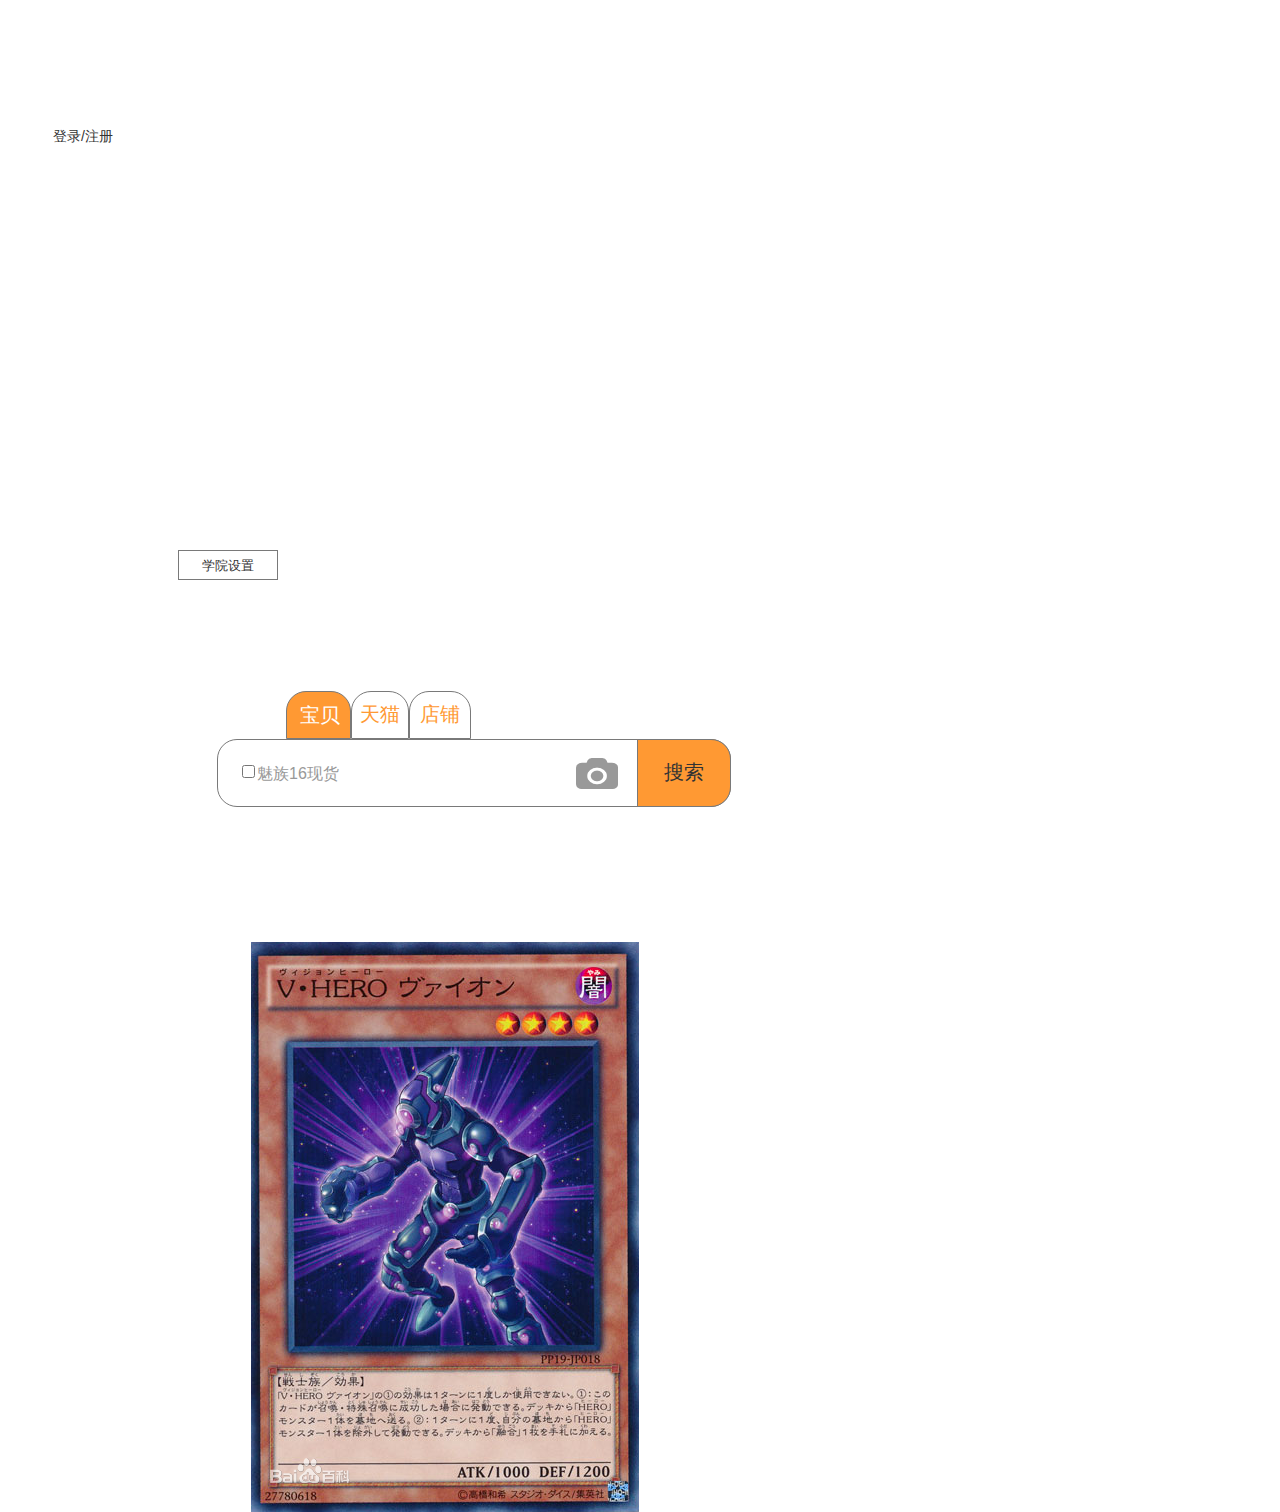
<file: index.html>
﻿<!DOCTYPE html>
<html>
  <head>
    <title>index</title>
    <meta http-equiv="X-UA-Compatible" content="IE=edge"/>
    <meta http-equiv="content-type" content="text/html; charset=utf-8"/>
    <meta name="apple-mobile-web-app-capable" content="yes"/>
    <link href="resources/css/jquery-ui-themes.css" type="text/css" rel="stylesheet"/>
    <link href="resources/css/axure_rp_page.css" type="text/css" rel="stylesheet"/>
    <link href="data/styles.css" type="text/css" rel="stylesheet"/>
    <link href="files/index/styles.css" type="text/css" rel="stylesheet"/>
    <script src="resources/scripts/jquery-1.7.1.min.js"></script>
    <script src="resources/scripts/jquery-ui-1.8.10.custom.min.js"></script>
    <script src="resources/scripts/prototypePre.js"></script>
    <script src="data/document.js"></script>
    <script src="resources/scripts/prototypePost.js"></script>
    <script src="files/index/data.js"></script>
    <script type="text/javascript">
      $axure.utils.getTransparentGifPath = function() { return 'resources/images/transparent.gif'; };
      $axure.utils.getOtherPath = function() { return 'resources/Other.html'; };
      $axure.utils.getReloadPath = function() { return 'resources/reload.html'; };
    </script>
  </head>
  <body>
    <div id="base" class="">

      <!-- Unnamed (动态面板) -->
      <div id="u0" class="ax_default">
        <div id="u0_state0" class="panel_state" data-label="State1" style="">
          <div id="u0_state0_content" class="panel_state_content">

            <!-- Unnamed (组合) -->
            <div id="u1" class="ax_default" data-left="0" data-top="0" data-width="265" data-height="283">

              <!-- Unnamed (矩形) -->
              <div id="u2" class="ax_default box_1">
                <div id="u2_div" class=""></div>
                <!-- Unnamed () -->
                <div id="u3" class="text" style="display:none; visibility: hidden">
                  <p><span></span></p>
                </div>
              </div>

              <!-- Unnamed (矩形) -->
              <div id="u4" class="ax_default label">
                <div id="u4_div" class=""></div>
                <!-- Unnamed () -->
                <div id="u5" class="text">
                  <p><span>手机号登录</span></p>
                </div>
              </div>

              <!-- Unnamed (矩形) -->
              <div id="u6" class="ax_default label">
                <div id="u6_div" class=""></div>
                <!-- Unnamed () -->
                <div id="u7" class="text">
                  <p><span>邮箱登录</span></p>
                </div>
              </div>

              <!-- Unnamed (水平线) -->
              <div id="u8" class="ax_default line">
                <img id="u8_img" class="img " src="images/index/u8.png"/>
                <!-- Unnamed () -->
                <div id="u9" class="text" style="display:none; visibility: hidden">
                  <p><span></span></p>
                </div>
              </div>

              <!-- Unnamed (水平线) -->
              <div id="u10" class="ax_default line">
                <img id="u10_img" class="img " src="images/index/u10.png"/>
                <!-- Unnamed () -->
                <div id="u11" class="text" style="display:none; visibility: hidden">
                  <p><span></span></p>
                </div>
              </div>

              <!-- Unnamed (文本框) -->
              <div id="u12" class="ax_default text_field">
                <input id="u12_input" type="text" value=""/>
              </div>

              <!-- Unnamed (文本框) -->
              <div id="u13" class="ax_default text_field">
                <input id="u13_input" type="text" value=""/>
              </div>

              <!-- Unnamed (矩形) -->
              <div id="u14" class="ax_default button">
                <div id="u14_div" class=""></div>
                <!-- Unnamed () -->
                <div id="u15" class="text">
                  <p><span>登录</span></p>
                </div>
              </div>

              <!-- Unnamed (复选框) -->
              <div id="u16" class="ax_default checkbox">
                <label for="u16_input">
                  <!-- Unnamed () -->
                  <div id="u17" class="text">
                    <p><span>十天内免登录&nbsp; 忘记密码？</span></p>
                  </div>
                </label>
                <input id="u16_input" type="checkbox" value="checkbox"/>
              </div>

              <!-- Unnamed (矩形) -->
              <div id="u18" class="ax_default label">
                <div id="u18_div" class=""></div>
                <!-- Unnamed () -->
                <div id="u19" class="text">
                  <p><span>其他方式登录</span></p>
                </div>
              </div>
            </div>
          </div>
        </div>
      </div>

      <!-- Unnamed (矩形) -->
      <div id="u20" class="ax_default label">
        <div id="u20_div" class=""></div>
        <!-- Unnamed () -->
        <div id="u21" class="text">
          <p><span>登录/注册</span></p>
        </div>
      </div>

      <!-- Unnamed (菜单) -->
      <div id="u22" class="ax_default">
        <img id="u22_menu" class="img " src="images/index/u22_menu.png" alt="u22_menu"/>

        <!-- Unnamed (表格) -->
        <div id="u23" class="ax_default">

          <!-- Unnamed (Menu Item) -->
          <div id="u24" class="ax_default menu_item">
            <img id="u24_img" class="img " src="images/index/u24.png"/>
            <!-- Unnamed () -->
            <div id="u25" class="text">
              <p><span>学院设置</span></p>
            </div>
          </div>
        </div>

        <!-- Unnamed (菜单) -->
        <div id="u26" class="ax_default sub_menu">
          <img id="u26_menu" class="img " src="images/index/u26_menu.png" alt="u26_menu"/>

          <!-- Unnamed (表格) -->
          <div id="u27" class="ax_default">

            <!-- Unnamed (Menu Item) -->
            <div id="u28" class="ax_default menu_item">
              <img id="u28_img" class="img " src="images/index/u28.png"/>
              <!-- Unnamed () -->
              <div id="u29" class="text">
                <p><span>外国语学院 </span></p>
              </div>
            </div>

            <!-- Unnamed (Menu Item) -->
            <div id="u30" class="ax_default menu_item">
              <img id="u30_img" class="img " src="images/index/u28.png"/>
              <!-- Unnamed () -->
              <div id="u31" class="text">
                <p><span>文学与传媒学院</span></p>
              </div>
            </div>

            <!-- Unnamed (Menu Item) -->
            <div id="u32" class="ax_default menu_item">
              <img id="u32_img" class="img " src="images/index/u28.png"/>
              <!-- Unnamed () -->
              <div id="u33" class="text">
                <p><span>商学院</span></p>
              </div>
            </div>
          </div>
        </div>
      </div>

      <!-- Unnamed (矩形) -->
      <div id="u34" class="ax_default box_1 selected">
        <div id="u34_div" class="selected"></div>
        <!-- Unnamed () -->
        <div id="u35" class="text" style="display:none; visibility: hidden">
          <p><span></span></p>
        </div>
      </div>

      <!-- Unnamed (矩形) -->
      <div id="u36" class="ax_default box_1">
        <div id="u36_div" class=""></div>
        <!-- Unnamed () -->
        <div id="u37" class="text">
          <p><span>天猫</span></p>
        </div>
      </div>

      <!-- Unnamed (矩形) -->
      <div id="u38" class="ax_default box_1">
        <div id="u38_div" class=""></div>
        <!-- Unnamed () -->
        <div id="u39" class="text">
          <p><span>店铺</span></p>
        </div>
      </div>

      <!-- Unnamed (动态面板) -->
      <div id="u40" class="ax_default">
        <div id="u40_state0" class="panel_state" data-label="宝贝" style="">
          <div id="u40_state0_content" class="panel_state_content">

            <!-- Unnamed (组合) -->
            <div id="u41" class="ax_default" data-left="0" data-top="0" data-width="514" data-height="68">

              <!-- Unnamed (矩形) -->
              <div id="u42" class="ax_default box_1" title="kjh">
                <div id="u42_div" class=""></div>
                <!-- Unnamed () -->
                <div id="u43" class="text" style="display:none; visibility: hidden">
                  <p><span></span></p>
                </div>
              </div>

              <!-- Unnamed (矩形) -->
              <div id="u44" class="ax_default box_1">
                <div id="u44_div" class=""></div>
                <!-- Unnamed () -->
                <div id="u45" class="text">
                  <p><span>搜索</span></p>
                </div>
              </div>

              <!-- Unnamed (复选框) -->
              <div id="u46" class="ax_default checkbox">
                <label for="u46_input">
                  <!-- Unnamed () -->
                  <div id="u47" class="text">
                    <p><span>魅族16现货</span></p>
                  </div>
                </label>
                <input id="u46_input" type="checkbox" value="checkbox"/>
              </div>
            </div>

            <!-- Unnamed (形状) -->
            <div id="u48" class="ax_default icon">
              <img id="u48_img" class="img " src="images/index/u48.png"/>
              <!-- Unnamed () -->
              <div id="u49" class="text" style="display:none; visibility: hidden">
                <p><span></span></p>
              </div>
            </div>
          </div>
        </div>
        <div id="u40_state1" class="panel_state" data-label="天猫" style="visibility: hidden;">
          <div id="u40_state1_content" class="panel_state_content">

            <!-- Unnamed (组合) -->
            <div id="u50" class="ax_default" data-left="0" data-top="0" data-width="514" data-height="68">

              <!-- Unnamed (矩形) -->
              <div id="u51" class="ax_default box_1" title="kjh">
                <div id="u51_div" class=""></div>
                <!-- Unnamed () -->
                <div id="u52" class="text" style="display:none; visibility: hidden">
                  <p><span></span></p>
                </div>
              </div>

              <!-- Unnamed (矩形) -->
              <div id="u53" class="ax_default box_1">
                <div id="u53_div" class=""></div>
                <!-- Unnamed () -->
                <div id="u54" class="text">
                  <p><span>搜索</span></p>
                </div>
              </div>

              <!-- Unnamed (复选框) -->
              <div id="u55" class="ax_default checkbox">
                <label for="u55_input">
                  <!-- Unnamed () -->
                  <div id="u56" class="text" style="display:none; visibility: hidden">
                    <p><span></span></p>
                  </div>
                </label>
                <input id="u55_input" type="checkbox" value="checkbox"/>
              </div>
            </div>
          </div>
        </div>
        <div id="u40_state2" class="panel_state" data-label="店铺" style="visibility: hidden;">
          <div id="u40_state2_content" class="panel_state_content">

            <!-- Unnamed (组合) -->
            <div id="u57" class="ax_default" data-left="0" data-top="0" data-width="514" data-height="68">

              <!-- Unnamed (矩形) -->
              <div id="u58" class="ax_default box_1" title="kjh">
                <div id="u58_div" class=""></div>
                <!-- Unnamed () -->
                <div id="u59" class="text" style="display:none; visibility: hidden">
                  <p><span></span></p>
                </div>
              </div>

              <!-- Unnamed (矩形) -->
              <div id="u60" class="ax_default box_1">
                <div id="u60_div" class=""></div>
                <!-- Unnamed () -->
                <div id="u61" class="text">
                  <p><span>搜索</span></p>
                </div>
              </div>

              <!-- Unnamed (复选框) -->
              <div id="u62" class="ax_default checkbox">
                <label for="u62_input">
                  <!-- Unnamed () -->
                  <div id="u63" class="text" style="display:none; visibility: hidden">
                    <p><span></span></p>
                  </div>
                </label>
                <input id="u62_input" type="checkbox" value="checkbox"/>
              </div>
            </div>
          </div>
        </div>
      </div>

      <!-- Unnamed (矩形) -->
      <div id="u64" class="ax_default label">
        <div id="u64_div" class=""></div>
        <!-- Unnamed () -->
        <div id="u65" class="text">
          <p><span>宝贝</span></p>
        </div>
      </div>

      <!-- Unnamed (动态面板) -->
      <div id="u66" class="ax_default">
        <div id="u66_state0" class="panel_state" data-label="State1" style="">
          <div id="u66_state0_content" class="panel_state_content">

            <!-- 1 (图片) -->
            <div id="u67" class="ax_default _图片" data-label="1">
              <img id="u67_img" class="img " src="images/index/1_u67.jpg"/>
              <!-- Unnamed () -->
              <div id="u68" class="text" style="display:none; visibility: hidden">
                <p><span></span></p>
              </div>
            </div>
          </div>
        </div>
        <div id="u66_state1" class="panel_state" data-label="State2" style="visibility: hidden;">
          <div id="u66_state1_content" class="panel_state_content">

            <!-- 2 (图片) -->
            <div id="u69" class="ax_default _图片" data-label="2">
              <img id="u69_img" class="img " src="images/index/2_u69.png"/>
              <!-- Unnamed () -->
              <div id="u70" class="text" style="display:none; visibility: hidden">
                <p><span></span></p>
              </div>
            </div>
          </div>
        </div>
        <div id="u66_state2" class="panel_state" data-label="State3" style="visibility: hidden;">
          <div id="u66_state2_content" class="panel_state_content">

            <!-- 3 (图片) -->
            <div id="u71" class="ax_default _图片" data-label="3">
              <img id="u71_img" class="img " src="images/index/3_u71.jpg"/>
              <!-- Unnamed () -->
              <div id="u72" class="text" style="display:none; visibility: hidden">
                <p><span></span></p>
              </div>
            </div>
          </div>
        </div>
        <div id="u66_state3" class="panel_state" data-label="State4" style="visibility: hidden;">
          <div id="u66_state3_content" class="panel_state_content">

            <!-- 4 (图片) -->
            <div id="u73" class="ax_default _图片" data-label="4">
              <img id="u73_img" class="img " src="images/index/4_u73.jpg"/>
              <!-- Unnamed () -->
              <div id="u74" class="text" style="display:none; visibility: hidden">
                <p><span></span></p>
              </div>
            </div>
          </div>
        </div>
        <div id="u66_state4" class="panel_state" data-label="State5" style="visibility: hidden;">
          <div id="u66_state4_content" class="panel_state_content">

            <!-- 5 (图片) -->
            <div id="u75" class="ax_default _图片" data-label="5">
              <img id="u75_img" class="img " src="images/index/5_u75.jpg"/>
              <!-- Unnamed () -->
              <div id="u76" class="text" style="display:none; visibility: hidden">
                <p><span></span></p>
              </div>
            </div>
          </div>
        </div>
      </div>
    </div>
  </body>
</html>
</file>
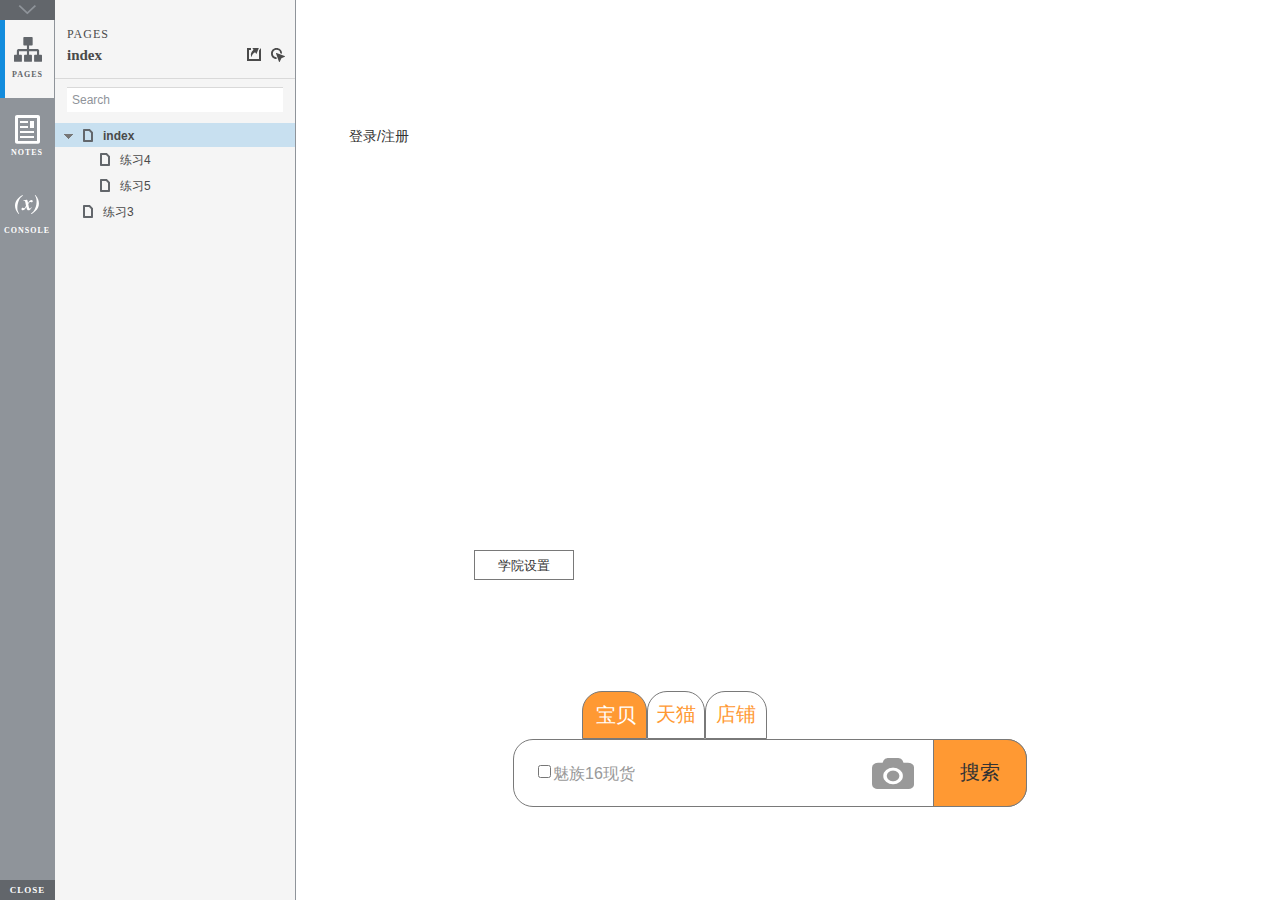
<file: start.html>
<!DOCTYPE html>
<html xmlns="http://www.w3.org/1999/xhtml" xml:lang="en" lang="en">
<head>
    <title>Untitled Document</title>
    <meta http-equiv="X-UA-Compatible" content="IE=edge"/>
    <meta http-equiv="content-type" content="text/html; charset=utf-8" />
    <meta name="viewport" content="width=device-width, initial-scale=1.0" />
    <meta name="apple-mobile-web-app-capable" content="yes" />
    <link type="text/css" href="resources/css/reset.css" rel="Stylesheet" />
    <link type="text/css" href="resources/css/default.css" rel="Stylesheet" />
    <!--<link href='https://fonts.googleapis.com/css?family=Nunito:300' rel='stylesheet' type='text/css'>-->

    <script type="text/javascript">
        if (location.href.toString().indexOf('file://localhost/') == 0) {
            location.href = location.href.toString().replace('file://localhost/', 'file:///');
        }
    </script>

    <!-- 8.0.0.3333 -->
<script src="resources/scripts/jquery-1.7.1.min.js"></script>
<script src="resources/scripts/startPre.js"></script>
<script src="data/document.js"></script>

    <style type="text/css">

#outerContainer {
	width:1000px;
	height:1500px;
}

.vsplitbar {
    width: 3px;
    /*background: #B9B9B9;*/
    border-right: 1px solid #8f949a;
}

.vsplitbar:hover, .vsplitbar.active {
    background: #8f949a;
}

#rightPanel {
    background-color: White;
}

/*#leftPanel {
    min-width: 120px;
}*/

.splitterMask {
   position:absolute;
   top: 0;
   left: 0;
   width: 100%;
   height: 100%;
   overflow: hidden;
   background-image: url(resources/images/transparent.gif);
   z-index: 20000;
}

    </style>
    <script type="text/javascript" language="JavaScript"><!--
        var SITEMAP_COLLAPSE_VAR_NAME = 'c';
        var PLUGIN_VAR_NAME = 'g';
        var FOOTNOTES_VAR_NAME = 'fn';
        var ADAPTIVE_VIEW_VAR_NAME = 'view';
        var lastLeftPanelWidth = 295;
        var toolBarOnly = true;

        // isolate scope
        (function() {
            setUpController();
            
            var configuration = $axure.document.configuration;
            var _settings = {};
            _settings.projectId = configuration.prototypeId;
            _settings.isAxshare = configuration.isAxshare;
            _settings.loadFeedbackPlugin = configuration.loadFeedbackPlugin;
            var cHash = getHashStringVar(SITEMAP_COLLAPSE_VAR_NAME);
            _settings.startCollapsed = cHash == "1";
            if(cHash == "2") closePlayer();
            var gHash = getHashStringVar(PLUGIN_VAR_NAME);
            if(gHash == "") gHash = 1;
            _settings.startPluginGid = gHash;

            $axure.player.settings = _settings;

            $(window).bind('load', function() {
                if(CHROME_5_LOCAL && !$('body').attr('pluginDetected')) {
                    window.location = 'resources/chrome/chrome.html';
                }
            });

            $(document).ready(function() {
                $axure.page.bind('load.start', mainFrame_onload);
                $axure.messageCenter.addMessageListener(messageCenter_message);

                $(document).on('pluginShown', function (event, data) {
                    setVarInCurrentUrlHash('g', data ? data : '');
                });

                $(document).on('pluginCreated', function(event, data) {
                    if($axure.player.settings.startPluginGid == data) {
                        $axure.player.showPlugin(data);
                    }
                });

                if($axure.player.settings.loadFeedbackPlugin) {
                    if($axure.player.settings.isAxshare) {
                        $axure.utils.loadJS('/Scripts/plugins/feedback/feedback8.js');
                    } else {
                        $axure.utils.loadJS('http://share.axure.com/Scripts/plugins/feedback/feedback8.js');
                    }
                }

                if(navigator.userAgent.indexOf("MSIE") >= 0) $('#outerContainer').width('100%');
                initialize();
                if($axure.player.settings.startCollapsed) $('#outerContainer').splitter({ sizeLeft: 0 });
                else $('#outerContainer').splitter({ sizeLeft: lastLeftPanelWidth });
                $('#leftPanel').width(lastLeftPanelWidth);
                
                $(window).resize(function() { resizeContent(); });

                $('#maximizePanelContainer').hide();

                initializeLogo();

                $(window).resize();
                resizeContent();
                
                $axure.player.collapseToBar();

                if($axure.player.settings.startCollapsed) {
                    collapse();
                    $('#leftPanel').width(0);
                }

                if(MOBILE_DEVICE) {
                    $('#interfaceControlFrameMinimizeContainer').height('45px');
                    $('#interfaceControlFrameMinimizeContainer a').height('45px');
                    $('#interfaceControlFrameHeaderContainer').css('margin-top','45px');
                    $('#interfaceControlFrameCloseContainer a').css('padding','10px 0px');
                    $('#maximizePanelContainer').height('45px');//.css('top','inherit').css('bottom','0px');

                    $('body').removeClass('hashover');

                    if(IOS) {
                        $('#rightPanel').css('overflow', 'auto').css('-webkit-overflow-scrolling', 'touch').css('-ms-overflow-x', 'hidden');

                        window.addEventListener("orientationchange", function() {
                            var viewport = document.querySelector("meta[name=viewport]");
                            //so iOS doesn't zoom when switching back to portrait
                            viewport.setAttribute('content', 'width=device-width, initial-scale=1.0, maximum-scale=1.0');
                            viewport.setAttribute('content', 'width=device-width, initial-scale=1.0');
                            resizeContent();
                        }, false);

                        $axure.page.bind('load.start', function() {
                            resizeContent();
                        });
                    }
                }

            });

            function initialize() {
                var legacyQString = getQueryString("Page");
                if (legacyQString.length > 0) {
                    location.href = location.href.substring(0, location.href.indexOf("?")) + "#p=" + legacyQString;
                    return;
                }

                var mainFrame = document.getElementById("mainFrame");
                mainFrame.contentWindow.location.href = getInitialUrl();
            }

            function initializeLogo() {
                if($axure.document.configuration.logoImagePath) {
                    var image = new Image();
                    image.onload = function() {
                        $('#logoImage').css('max-width', this.width + 'px');
                        $axure.player.resizeContent();
                    };
                    image.src = $axure.document.configuration.logoImagePath;
                
                    $('#interfaceControlFrameLogoImageContainer').html('<img id="logoImage" src="" />');
                    $('#logoImage').attr('src', $axure.document.configuration.logoImagePath).load(function() { resizeContent(); });
                } else $('#interfaceControlFrameLogoImageContainer').hide();

                if ($axure.document.configuration.logoImageCaption) {
                    $('#interfaceControlFrameLogoCaptionContainer').html($axure.document.configuration.logoImageCaption);
                } else $('#interfaceControlFrameLogoCaptionContainer').hide();

                if(!$('#interfaceControlFrameLogoImageContainer').is(':visible') && !$('#interfaceControlFrameLogoCaptionContainer').is(':visible')) {
                    $('#interfaceControlFrameLogoContainer').hide();
                }
            }

            var resizeContent = $axure.player.resizeContent = function() {
                var newHeight = $(window).height();
                var newWidth = $(window).width();

                var controlContainerHeight = newHeight;// - 30;
                if($('#interfaceControlFrameLogoContainer').is(':visible')) controlContainerHeight -= $('#interfaceControlFrameLogoContainer').outerHeight();// + 16;

                $('#outerContainer').height(newHeight).width(newWidth);
                $('.vsplitbar').height(newHeight);
                $('#leftPanel').height(newHeight);
                $('#interfaceControlFrame').height(newHeight);
                $('#interfaceControlFrameContainer').height(newHeight);
                $('#interfaceControlFrameHostContainer').height(controlContainerHeight);

                $('#rightPanel').height(newHeight);
                $('#mainFrame').height(newHeight);

                if($('#leftPanel').is(':visible')) $('#rightPanel').width($(window).width() - $('#leftPanel').width() - 1);// $('.vsplitbar').width());
                else $('#rightPanel').width($(window).width());

                $(document).trigger('ContainerHeightChange',[controlContainerHeight]);

                if(MOBILE_DEVICE) {
                    if(!(getHashStringVar(ADAPTIVE_VIEW_VAR_NAME).length > 0)) $axure.messageCenter.postMessage('setAdaptiveViewForSize', {'width':newWidth, 'height':$('#rightPanel').height()});
                }
            }

            var collapseToBar = $axure.player.collapseToBar = function() {
                lastLeftPanelWidth = $('#leftPanel').width();
                $('#leftPanel').width('55px');
                $('.vsplitbar').hide();
                $('#rightPanel').width($(window).width() - $('#leftPanel').width());
                $(window).resize();
                $('#outerContainer').trigger('resize');
                toolBarOnly = true;
            }

            var expandFromBar = $axure.player.expandFromBar = function() {
                if($('.vsplitbar').is(':visible')) return;

                $('#leftPanel').width(lastLeftPanelWidth);
                $('.vsplitbar').show();
                $('#rightPanel').width($(window).width() - $('#leftPanel').width() - 1);// $('.vsplitbar').width());
                $(window).resize();
                $('#outerContainer').trigger('resize');
                toolBarOnly = false;
            }

        })();

        function messageCenter_message(message, data) {
            if(message == 'expandFrame') expand();
            else if(message == 'getCollapseFrameOnLoad' && $axure.player.settings.startCollapsed && !MOBILE_DEVICE) $axure.messageCenter.postMessage('collapseFrameOnLoad');
        }

        
        function getInitialUrl() {
            var pageName = getHashStringVar("p");
            if(pageName.length > 0) return pageName + ".html";
            else {
                var url = getFirstPageUrl($axure.document.sitemap.rootNodes);
                return (url ? url : "about:blank");
            }
        }

        function getFirstPageUrl(nodes) {
            for (var i = 0; i < nodes.length; i++) {
                var node = nodes[i];
                if (node.url) return node.url;
                else {
                    var hasChildren = (node.children && node.children.length > 0);
                    if (hasChildren) {
                        var url = getFirstPageUrl(node.children);
                        if (url) return url;
                    }
                }
            }
            return null;
        }

        function closePlayer() {
            if($axure.page.location) window.location.href = $axure.page.location;
            else {
                var pageFile = getInitialUrl();
                var currentLocation = window.location.toString();
                window.location.href = currentLocation.substr(0, currentLocation.lastIndexOf("/") + 1) + pageFile;
            }
        }

        function replaceHash(newHash) {
            var currentLocWithoutHash = window.location.toString().split('#')[0];

            //We use replace so that every hash change doesn't get appended to the history stack.
            //We use replaceState in browsers that support it, else replace the location
            if(typeof window.history.replaceState != 'undefined') {
                try {
                    //Chrome 45 (Version 45.0.2454.85 m) started throwing an error here when generated locally (this only happens with sitemap open) which broke all interactions.
                    //try catch breaks the url adjusting nicely when the sitemap is open, but all interactions and forward and back buttons work.
                    //Uncaught SecurityError: Failed to execute 'replaceState' on 'History': A history state object with URL 'file:///C:/Users/Ian/Documents/Axure/HTML/Untitled/start.html#p=home' cannot be created in a document with origin 'null'.
                    window.history.replaceState(null, null, currentLocWithoutHash + newHash);
                } catch(ex) {}
            } else {
                window.location.replace(currentLocWithoutHash + newHash);
            }
        }

        function collapse() {
            setVarInCurrentUrlHash('c', 1);
            if(!toolBarOnly) lastLeftPanelWidth = $('#leftPanel').width();

            $('#maximizePanelContainer').show();
            $('#leftPanel').hide();
            $('.vsplitbar').hide();
            $('#rightPanel').width($(window).width());
            $(window).resize();
            $('#outerContainer').trigger('resize');

            $(document).trigger('sidebarCollapse');

            if(MOBILE_DEVICE) {
                $('#maximizePanelContainer').animate({
                    top:$('#rightPanel').height() - $('#maximizePanelContainer').height()
                }, 300, 'swing', function() {
                    $('#maximizePanelContainer').css('top', 'inherit').css('bottom', '0px');
                });
            }
        }

        function expand() {
            if(MOBILE_DEVICE) {
                $('#maximizePanelContainer').css('top', '0px').css('bottom', 'inherit');
            }

            deleteVarFromCurrentUrlHash('c');
            $('#maximizePanelContainer').hide();
            $('#leftPanel').width(lastLeftPanelWidth);
            $('#leftPanel').show();
            if(!toolBarOnly) {
                $('.vsplitbar').show();
                $('#rightPanel').width($(window).width() - $('#leftPanel').width() - 1);
            } else {
                $axure.player.collapseToBar();
            }
            $(window).resize();
            $('#outerContainer').trigger('resize');

            $(document).trigger('sidebarExpanded');
        }


        function mainFrame_onload() {
            if($axure.page.pageName) document.title = $axure.page.pageName;
        }

        function getQueryString(query) {
            var qstring = self.location.href.split("?");
            if(qstring.length < 2) return "";
            return GetParameter(qstring, query);
        }
        
        function GetParameter(qstring, query) {
            var prms = qstring[1].split("&");
            var frmelements = new Array();
            var currprmeter, querystr = "";

            for(var i = 0; i < prms.length; i++) {
                currprmeter = prms[i].split("=");
                frmelements[i] = new Array();
                frmelements[i][0] = currprmeter[0];
                frmelements[i][1] = currprmeter[1];
            }

            for(j = 0; j < frmelements.length; j++) {
                if(frmelements[j][0].toLowerCase() == query.toLowerCase()) {
                    querystr = frmelements[j][1];
                    break;
                }
            }
            return querystr;
        }
        
        function getHashStringVar(query) {
            var qstring = self.location.href.split("#");
            if(qstring.length < 2) return "";
            return GetParameter(qstring, query);
        }

        function setHashStringVar(currentHash, varName, varVal) {
            var varWithEqual = varName + '=';
            var poundVarWithEqual = varVal === '' ? '' :  '#' + varName + '=' + varVal;
            var ampVarWithEqual = varVal === '' ? '' :  '&' + varName + '=' + varVal;
            var hashToSet = '';

            var pageIndex = currentHash.indexOf('#' + varWithEqual);
            if(pageIndex == -1) pageIndex = currentHash.indexOf('&' + varWithEqual);
            if(pageIndex != -1) {
                var newHash = currentHash.substring(0, pageIndex);

                newHash = newHash == '' ? poundVarWithEqual : newHash + ampVarWithEqual;

                var ampIndex = currentHash.indexOf('&', pageIndex + 1);
                if(ampIndex != -1) {
                    newHash = newHash == '' ? '#' + currentHash.substring(ampIndex + 1) : newHash + currentHash.substring(ampIndex);
                }
                hashToSet = newHash;
            } else if(currentHash.indexOf('#') != -1) {
                hashToSet = currentHash + ampVarWithEqual;
            } else {
                hashToSet = poundVarWithEqual;
            }

            if(hashToSet != '' || varVal == '') {
                return hashToSet;
            }

            return null;
        }

        function setVarInCurrentUrlHash(varName, varVal) {
            var newHash = setHashStringVar(window.location.hash, varName, varVal);

            if(newHash != null) {
                replaceHash(newHash);
            }
        }

        function deleteHashStringVar(currentHash, varName) {
            var varWithEqual = varName + '=';

            var pageIndex = currentHash.indexOf('#' + varWithEqual);
            if(pageIndex == -1) pageIndex = currentHash.indexOf('&' + varWithEqual);
            if(pageIndex != -1) {
                var newHash = currentHash.substring(0, pageIndex);

                var ampIndex = currentHash.indexOf('&', pageIndex + 1);

                //IF begin of string....if none blank, ELSE # instead of & and rest
                //IF in string....prefix + if none blank, ELSE &-rest
                if(newHash == '') { //beginning of string
                    newHash = ampIndex != -1 ? '#' + currentHash.substring(ampIndex + 1) : '';
                } else { //somewhere in the middle
                    newHash = newHash + (ampIndex != -1 ? currentHash.substring(ampIndex) : '');
                }

                return newHash;
            }

            return null;
        }

        function deleteVarFromCurrentUrlHash(varName) {
            var newHash = deleteHashStringVar(window.location.hash, varName);

            if(newHash != null) {
                replaceHash(newHash);
            }
        }
    --></script>
    
    <link type="text/css" rel="Stylesheet" href="plugins/sitemap/styles/sitemap.css" />
    <link type="text/css" rel="Stylesheet" href="plugins/page_notes/styles/page_notes.css" />
    <link type="text/css" rel="Stylesheet" href="plugins/debug/styles/debug.css" />
    <script src="resources/scripts/startPost.js"></script>


    <!--<link type="text/css" rel="Stylesheet" href="plugins/recordplay/styles/recordplay.css" />
    <script type="text/javascript" src="plugins/recordplay/recordplay.js"></script>-->
    

</head>
<body scroll="no" class="hashover">
    <div id="outerContainer">

        <div id="leftPanel">
            <div id="interfaceControlFrame">
                <div id="interfaceControlFrameMinimizeContainer">
                    <a title="Collapse" id="interfaceControlFrameMinimizeButton" onclick="collapse();">&nbsp;</a>
                </div>
                <div id="interfaceControlFrameHeaderContainer">
                    <ul id="interfaceControlFrameHeader"></ul>
                </div>
                <div id="interfaceControlFrameContainer">
                    <div id="interfaceControlFrameLogoContainer">
                        <div id="interfaceControlFrameLogoImageContainer"></div>
                        <div id="interfaceControlFrameLogoCaptionContainer"></div>
                    </div>
                    <div id="interfaceControlFrameHostContainer">
                    </div>
                </div>
                <div id="interfaceControlFrameCloseContainer">
                    <a title="Close" id="interfaceControlFrameCloseButton" onclick="closePlayer();">CLOSE</a>
                </div>
            </div>
        </div>
        <div id="rightPanel">
            <iframe id="mainFrame" name="mainFrame" width="100%" height="100%" src="" frameborder="0" style="display: block;" webkitallowfullscreen mozallowfullscreen allowfullscreen></iframe>
        </div>

    </div>

    <div id="maximizePanelContainer">
        <iframe id="expandFrame" src="resources/expand.html" width="100%" height="100%" scrolling="no" allowtransparency="true" frameborder="0"></iframe>
    </div>

</body>
</html>
</file>
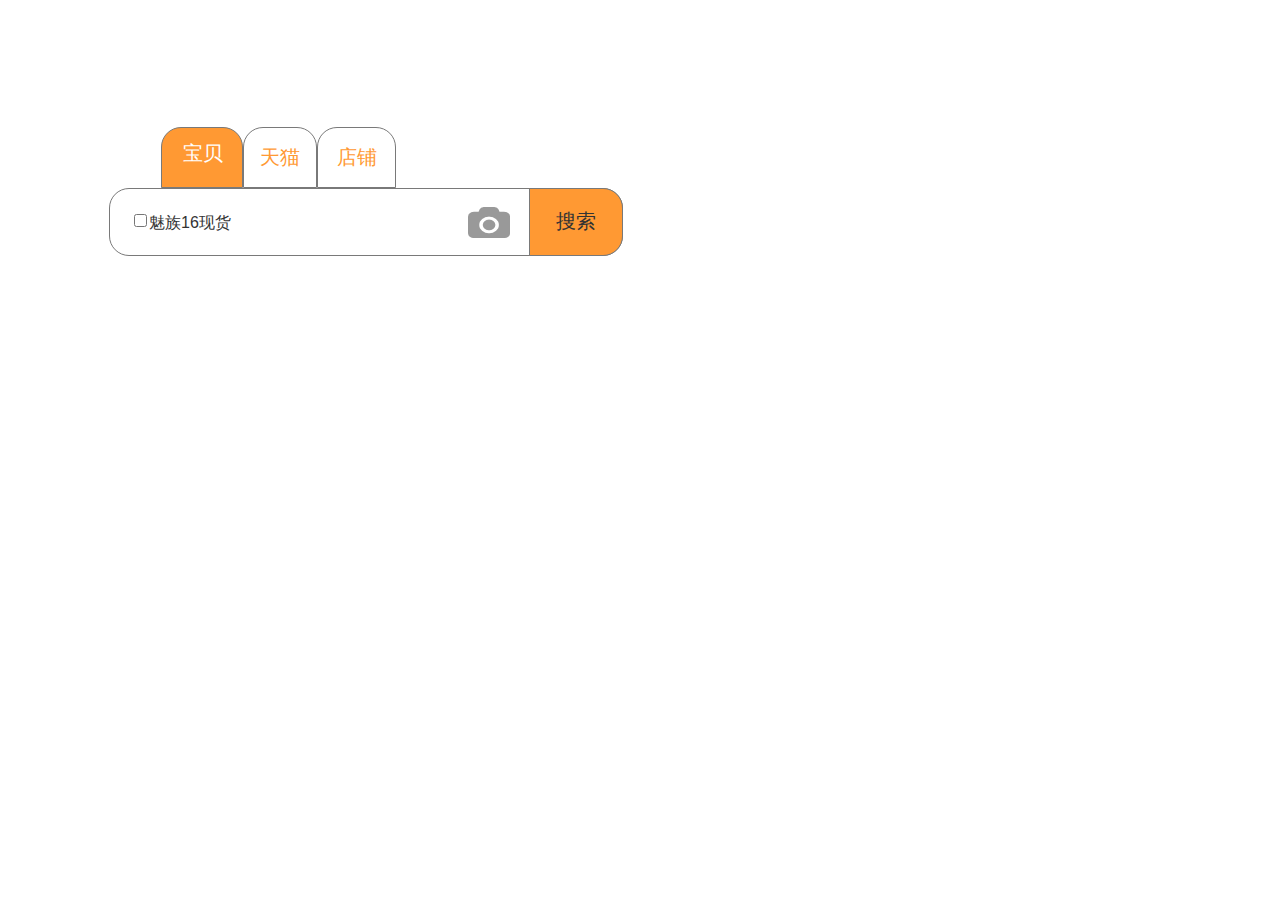
<file: 练习4.html>
﻿<!DOCTYPE html>
<html>
  <head>
    <title>练习4</title>
    <meta http-equiv="X-UA-Compatible" content="IE=edge"/>
    <meta http-equiv="content-type" content="text/html; charset=utf-8"/>
    <meta name="apple-mobile-web-app-capable" content="yes"/>
    <link href="resources/css/jquery-ui-themes.css" type="text/css" rel="stylesheet"/>
    <link href="resources/css/axure_rp_page.css" type="text/css" rel="stylesheet"/>
    <link href="data/styles.css" type="text/css" rel="stylesheet"/>
    <link href="files/练习4/styles.css" type="text/css" rel="stylesheet"/>
    <script src="resources/scripts/jquery-1.7.1.min.js"></script>
    <script src="resources/scripts/jquery-ui-1.8.10.custom.min.js"></script>
    <script src="resources/scripts/prototypePre.js"></script>
    <script src="data/document.js"></script>
    <script src="resources/scripts/prototypePost.js"></script>
    <script src="files/练习4/data.js"></script>
    <script type="text/javascript">
      $axure.utils.getTransparentGifPath = function() { return 'resources/images/transparent.gif'; };
      $axure.utils.getOtherPath = function() { return 'resources/Other.html'; };
      $axure.utils.getReloadPath = function() { return 'resources/reload.html'; };
    </script>
  </head>
  <body>
    <div id="base" class="">

      <!-- Unnamed (矩形) -->
      <div id="u77" class="ax_default box_1 selected">
        <div id="u77_div" class="selected"></div>
        <!-- Unnamed () -->
        <div id="u78" class="text" style="display:none; visibility: hidden">
          <p><span></span></p>
        </div>
      </div>

      <!-- Unnamed (矩形) -->
      <div id="u79" class="ax_default box_1">
        <div id="u79_div" class=""></div>
        <!-- Unnamed () -->
        <div id="u80" class="text">
          <p><span>天猫</span></p>
        </div>
      </div>

      <!-- Unnamed (矩形) -->
      <div id="u81" class="ax_default box_1">
        <div id="u81_div" class=""></div>
        <!-- Unnamed () -->
        <div id="u82" class="text">
          <p><span>店铺</span></p>
        </div>
      </div>

      <!-- Unnamed (动态面板) -->
      <div id="u83" class="ax_default">
        <div id="u83_state0" class="panel_state" data-label="宝贝" style="">
          <div id="u83_state0_content" class="panel_state_content">

            <!-- Unnamed (组合) -->
            <div id="u84" class="ax_default" data-left="0" data-top="0" data-width="514" data-height="68">

              <!-- Unnamed (矩形) -->
              <div id="u85" class="ax_default box_1" title="kjh">
                <div id="u85_div" class=""></div>
                <!-- Unnamed () -->
                <div id="u86" class="text" style="display:none; visibility: hidden">
                  <p><span></span></p>
                </div>
              </div>

              <!-- Unnamed (矩形) -->
              <div id="u87" class="ax_default box_1">
                <div id="u87_div" class=""></div>
                <!-- Unnamed () -->
                <div id="u88" class="text">
                  <p><span>搜索</span></p>
                </div>
              </div>

              <!-- Unnamed (复选框) -->
              <div id="u89" class="ax_default checkbox">
                <label for="u89_input">
                  <!-- Unnamed () -->
                  <div id="u90" class="text">
                    <p><span>魅族16现货</span></p>
                  </div>
                </label>
                <input id="u89_input" type="checkbox" value="checkbox"/>
              </div>
            </div>

            <!-- Unnamed (形状) -->
            <div id="u91" class="ax_default icon">
              <img id="u91_img" class="img " src="images/index/u48.png"/>
              <!-- Unnamed () -->
              <div id="u92" class="text" style="display:none; visibility: hidden">
                <p><span></span></p>
              </div>
            </div>
          </div>
        </div>
        <div id="u83_state1" class="panel_state" data-label="天猫" style="visibility: hidden;">
          <div id="u83_state1_content" class="panel_state_content">

            <!-- Unnamed (组合) -->
            <div id="u93" class="ax_default" data-left="0" data-top="0" data-width="514" data-height="68">

              <!-- Unnamed (矩形) -->
              <div id="u94" class="ax_default box_1" title="kjh">
                <div id="u94_div" class=""></div>
                <!-- Unnamed () -->
                <div id="u95" class="text" style="display:none; visibility: hidden">
                  <p><span></span></p>
                </div>
              </div>

              <!-- Unnamed (矩形) -->
              <div id="u96" class="ax_default box_1">
                <div id="u96_div" class=""></div>
                <!-- Unnamed () -->
                <div id="u97" class="text">
                  <p><span>搜索</span></p>
                </div>
              </div>

              <!-- Unnamed (复选框) -->
              <div id="u98" class="ax_default checkbox">
                <label for="u98_input">
                  <!-- Unnamed () -->
                  <div id="u99" class="text" style="display:none; visibility: hidden">
                    <p><span></span></p>
                  </div>
                </label>
                <input id="u98_input" type="checkbox" value="checkbox"/>
              </div>
            </div>
          </div>
        </div>
        <div id="u83_state2" class="panel_state" data-label="店铺" style="visibility: hidden;">
          <div id="u83_state2_content" class="panel_state_content">

            <!-- Unnamed (组合) -->
            <div id="u100" class="ax_default" data-left="0" data-top="0" data-width="514" data-height="68">

              <!-- Unnamed (矩形) -->
              <div id="u101" class="ax_default box_1" title="kjh">
                <div id="u101_div" class=""></div>
                <!-- Unnamed () -->
                <div id="u102" class="text" style="display:none; visibility: hidden">
                  <p><span></span></p>
                </div>
              </div>

              <!-- Unnamed (矩形) -->
              <div id="u103" class="ax_default box_1">
                <div id="u103_div" class=""></div>
                <!-- Unnamed () -->
                <div id="u104" class="text">
                  <p><span>搜索</span></p>
                </div>
              </div>

              <!-- Unnamed (复选框) -->
              <div id="u105" class="ax_default checkbox">
                <label for="u105_input">
                  <!-- Unnamed () -->
                  <div id="u106" class="text" style="display:none; visibility: hidden">
                    <p><span></span></p>
                  </div>
                </label>
                <input id="u105_input" type="checkbox" value="checkbox"/>
              </div>
            </div>
          </div>
        </div>
      </div>

      <!-- Unnamed (矩形) -->
      <div id="u107" class="ax_default label">
        <div id="u107_div" class=""></div>
        <!-- Unnamed () -->
        <div id="u108" class="text">
          <p><span>宝贝</span></p>
        </div>
      </div>
    </div>
  </body>
</html>
</file>
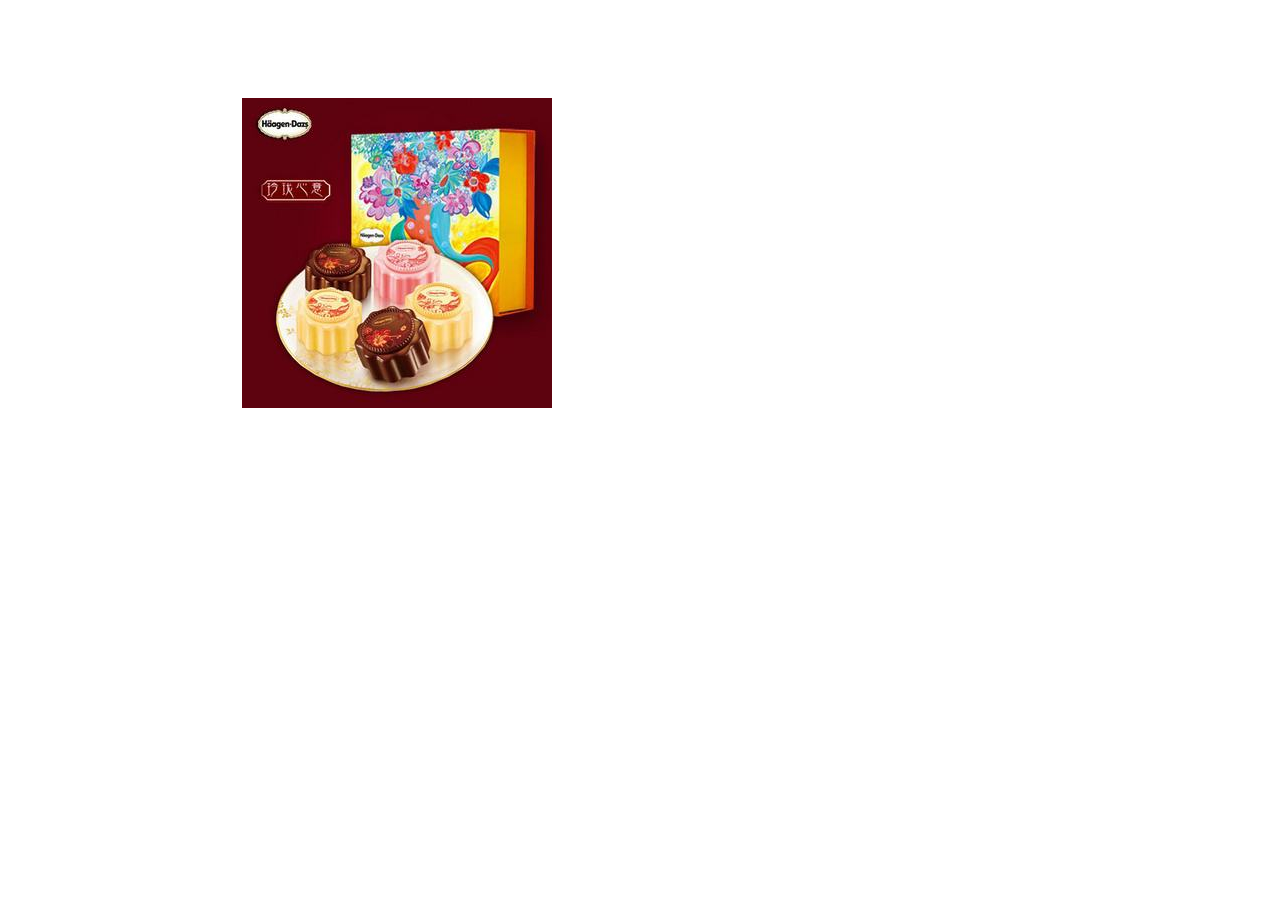
<file: 练习5.html>
﻿<!DOCTYPE html>
<html>
  <head>
    <title>练习5</title>
    <meta http-equiv="X-UA-Compatible" content="IE=edge"/>
    <meta http-equiv="content-type" content="text/html; charset=utf-8"/>
    <meta name="apple-mobile-web-app-capable" content="yes"/>
    <link href="resources/css/jquery-ui-themes.css" type="text/css" rel="stylesheet"/>
    <link href="resources/css/axure_rp_page.css" type="text/css" rel="stylesheet"/>
    <link href="data/styles.css" type="text/css" rel="stylesheet"/>
    <link href="files/练习5/styles.css" type="text/css" rel="stylesheet"/>
    <script src="resources/scripts/jquery-1.7.1.min.js"></script>
    <script src="resources/scripts/jquery-ui-1.8.10.custom.min.js"></script>
    <script src="resources/scripts/prototypePre.js"></script>
    <script src="data/document.js"></script>
    <script src="resources/scripts/prototypePost.js"></script>
    <script src="files/练习5/data.js"></script>
    <script type="text/javascript">
      $axure.utils.getTransparentGifPath = function() { return 'resources/images/transparent.gif'; };
      $axure.utils.getOtherPath = function() { return 'resources/Other.html'; };
      $axure.utils.getReloadPath = function() { return 'resources/reload.html'; };
    </script>
  </head>
  <body>
    <div id="base" class="">

      <!-- Unnamed (动态面板) -->
      <div id="u109" class="ax_default">
        <div id="u109_state0" class="panel_state" data-label="State1" style="">
          <div id="u109_state0_content" class="panel_state_content">

            <!-- 1 (图片) -->
            <div id="u110" class="ax_default _图片" data-label="1">
              <img id="u110_img" class="img " src="images/练习5/1_u110.jpg"/>
              <!-- Unnamed () -->
              <div id="u111" class="text" style="display:none; visibility: hidden">
                <p><span></span></p>
              </div>
            </div>
          </div>
        </div>
        <div id="u109_state1" class="panel_state" data-label="State2" style="visibility: hidden;">
          <div id="u109_state1_content" class="panel_state_content">

            <!-- 2 (图片) -->
            <div id="u112" class="ax_default _图片" data-label="2">
              <img id="u112_img" class="img " src="images/练习5/2_u112.jpg"/>
              <!-- Unnamed () -->
              <div id="u113" class="text" style="display:none; visibility: hidden">
                <p><span></span></p>
              </div>
            </div>
          </div>
        </div>
        <div id="u109_state2" class="panel_state" data-label="State3" style="visibility: hidden;">
          <div id="u109_state2_content" class="panel_state_content">

            <!-- 3 (图片) -->
            <div id="u114" class="ax_default _图片" data-label="3">
              <img id="u114_img" class="img " src="images/练习5/3_u114.jpg"/>
              <!-- Unnamed () -->
              <div id="u115" class="text" style="display:none; visibility: hidden">
                <p><span></span></p>
              </div>
            </div>
          </div>
        </div>
        <div id="u109_state3" class="panel_state" data-label="State4" style="visibility: hidden;">
          <div id="u109_state3_content" class="panel_state_content">

            <!-- 4 (图片) -->
            <div id="u116" class="ax_default _图片" data-label="4">
              <img id="u116_img" class="img " src="images/练习5/4_u116.jpg"/>
              <!-- Unnamed () -->
              <div id="u117" class="text" style="display:none; visibility: hidden">
                <p><span></span></p>
              </div>
            </div>
          </div>
        </div>
        <div id="u109_state4" class="panel_state" data-label="State5" style="visibility: hidden;">
          <div id="u109_state4_content" class="panel_state_content">

            <!-- 5 (图片) -->
            <div id="u118" class="ax_default _图片" data-label="5">
              <img id="u118_img" class="img " src="images/练习5/5_u118.jpg"/>
              <!-- Unnamed () -->
              <div id="u119" class="text" style="display:none; visibility: hidden">
                <p><span></span></p>
              </div>
            </div>
          </div>
        </div>
      </div>
    </div>
  </body>
</html>
</file>
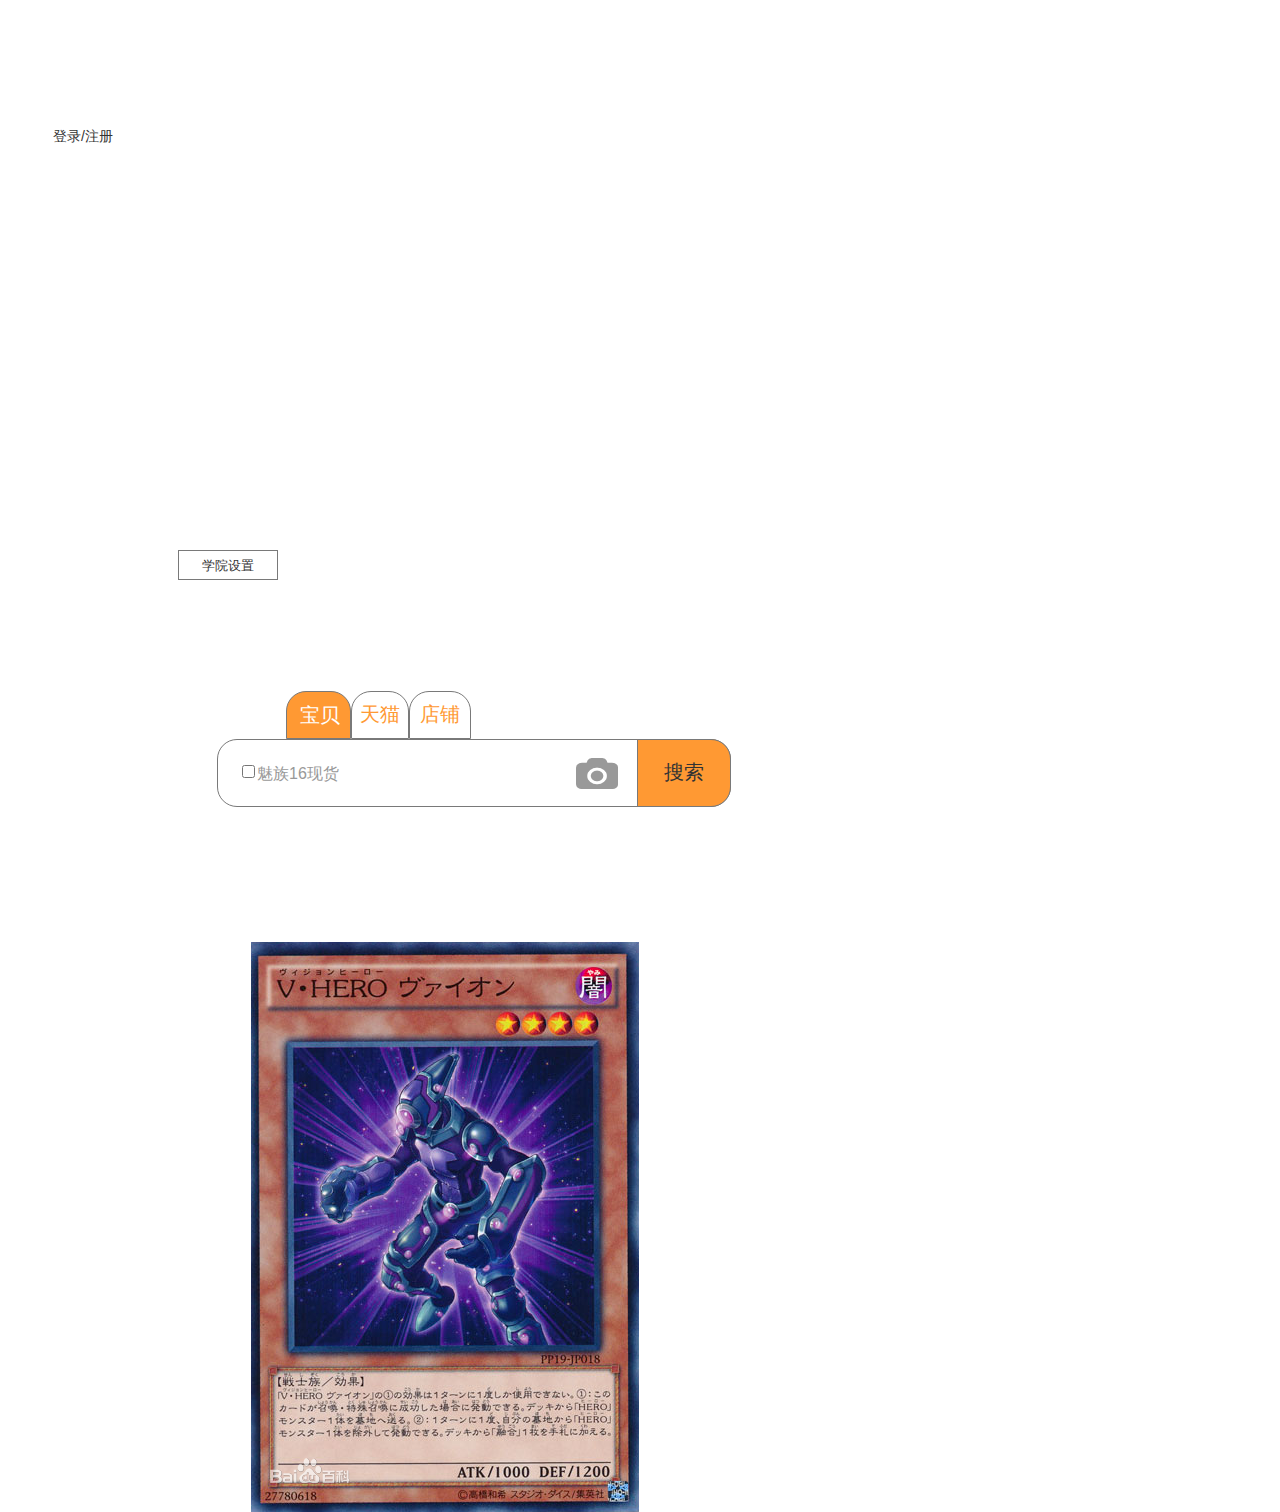
<file: resources/reload.html>
﻿<html>
	<head>
		<title></title>
	</head>
	<body>
	
	<script language="javascript">
	function getUrl() {
      var query = window.location.hash.substring(1);
      var vars = query.split("&&&");
      for (var i=0;i<vars.length;i++) {
        var url = vars[i];
        return decodeURI(url).replace("html%23","html#");
      } 
    }

    var rel = '../';
    var url = getUrl();
    if (url.indexOf(":") > 0 && url.indexOf(":") < 10) rel = '';
	self.location.href = rel + url;
	</script>
	
	</body>
</html>
</file>
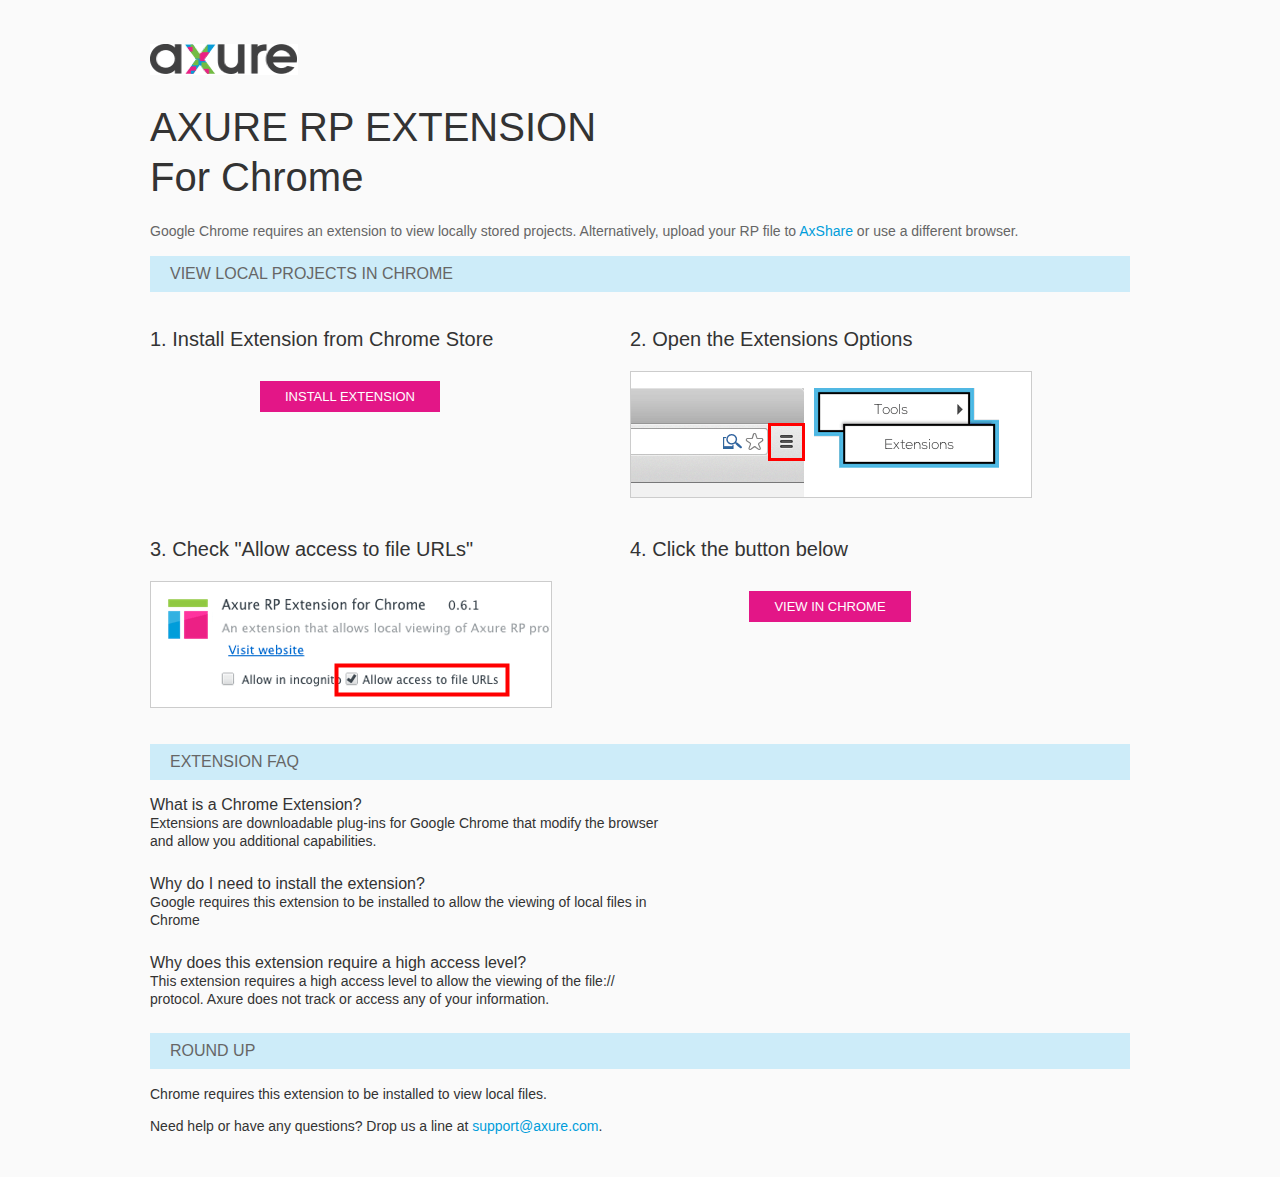
<file: resources/chrome/chrome.html>
<html>
<head>
    <title>Install the Axure RP Chrome Extension</title>
    <style type="text/css">
        *
        {
            font-family: Helvetica, Arial, sans-serif;
        }
        body
        {
            text-align: center;
            background-color: #fafafa;
        }
        p
        {
            font-size: 14px;
            line-height: 18px;
            color: #333333;
        }
        div.container
        {
            width: 980px;
            margin-left: auto;
            margin-right: auto;
            text-align: left;
        }
        a
        {
            text-decoration: none;
            color: #009dda;
        }
        .button
        {
            background: #E31687;
            font: normal 16px Arial, sans-serif;
            color: #FFFFFF;
            padding: 8px 25px 8px 25px;
            border: 0;
            display: inline-block;
            margin-top: 10px;
            text-transform: uppercase;
            font-size: 13px;
        }
        a:hover.button
        {
            opacity: .8;
        }
        div.left
        {
            width: 400px;
            float: left;
            margin-right: 80px;
        }
        div.right
        {
            width: 400px;
            float: left;
        }
        div.buttonContainer
        {
            text-align: center;
        }
        h1
        {
            font-size: 40px;
            color: #333333;
            line-height: 50px;
            margin-bottom: 20px;
            font-weight: normal;
        }
        h2
        {
            font-size: 38px;
            font-weight: normal;
            color: #08639C;
            text-align: center;
        }
        h3
        {
            font-size: 20px;
            color: #333333;
            font-weight: normal;
        }
        .heading
        {
            background-color: #cdecf9;
            height: 36px;
            line-height: 36px;
            padding-left: 20px;
            font-size: 16px;
            color: #666666;
        }
        span.faq
        {
            font-size: 16px;
            font-weight: normal;
            color: #333333;
            display: block;
        }
    </style>
</head>
<body>
    <div class="container">
        <br />
        <br />
        <img src="axure_logo.gif" alt="axure" />
        <br />
        <h1>
            AXURE RP EXTENSION<br />
            For Chrome</h1>
        <p style="font-size: 14px; color: #666666; margin-top: 10px;">
            Google Chrome requires an extension to view locally stored projects. Alternatively,
            upload your RP file to <a href="https://share.axure.com">AxShare</a> or use a different
            browser.</p>
        <h3 class="heading">
            VIEW LOCAL PROJECTS IN CHROME</h3>
        <div class="left">
            <h3>
                1. Install Extension from Chrome Store</h3>
            <div class="buttonContainer">
                <a class="button" href="https://chrome.google.com/webstore/detail/dogkpdfcklifaemcdfbildhcofnopogp"
                    target="_blank">Install Extension</a>
            </div>
        </div>
        <div class="right">
            <h3>
                2. Open the Extensions Options</h3>
            <img src="extensions_menu.gif" alt="extensions" />
        </div>
        <div style="clear: both; height: 20px;">
            &nbsp;</div>
        <div class="left">
            <h3>
                3. Check "Allow access to file URLs"</h3>
            <img src="allow_access.gif" alt="allow access" />
        </div>
        <div class="right">
            <h3>
                4. Click the button below</h3>
            <div class="buttonContainer">
                <a class="button" href="../../start.html">View in Chrome</a>
            </div>
        </div>
        <div style="clear: both; height: 20px;">
        </div>
        <h3 class="heading">
            EXTENSION FAQ</h3>
        <p>
            <span class="faq">What is a Chrome Extension?</span> Extensions are downloadable
            plug-ins for Google Chrome that modify the browser<br />
            and allow you additional capabilities.
        </p>
        <p style="margin-top: 25px;">
            <span class="faq">Why do I need to install the extension?</span> Google requires
            this extension to be installed to allow the viewing of local files in<br />
            Chrome
        </p>
        <p style="margin-top: 25px; margin-bottom: 25px;">
            <span class="faq">Why does this extension require a high access level?</span> This
            extension requires a high access level to allow the viewing of the file://<br />
            protocol. Axure does not track or access any of your information.
        </p>
        <h3 class="heading">
            ROUND UP</h3>
        <p>
            Chrome requires this extension to be installed to view local files.</p>
        <p>
            Need help or have any questions? Drop us a line at <a href="mailto:support@axure.com">
                support@axure.com</a>.
        </p>
        <div style="clear: both; height: 20px;">
        </div>
    </div>
</body>
</html>
</file>
<file: resources/css/axure_rp_page.css>
﻿/* so the window resize fires within a frame in IE7 */
html, body {
    height: 100%;
}

a {
    color: inherit;
}

p {
    margin: 0px;
    text-rendering: optimizeLegibility;
    font-feature-settings: "kern" 1;
    -webkit-font-feature-settings: "kern";
    -moz-font-feature-settings: "kern";
    -moz-font-feature-settings: "kern=1";
    font-kerning: normal;
}

iframe {
    background: #FFFFFF;
}

/* to match IE with C, FF */
input {
    padding: 1px 0px 1px 0px;
    box-sizing: border-box;
    -moz-box-sizing: border-box;
}

textarea {
    margin: 0px;
    box-sizing: border-box;
    -moz-box-sizing: border-box;
}

div.intcases {
    font-family: arial; 
    font-size: 12px;
    text-align:left; 
    border:1px solid #AAA; 
    background:#FFF none repeat scroll 0% 0%; 
    z-index:9999; 
    visibility:hidden; 
    position:absolute;
    padding: 0px;
    border-radius: 3px;
    white-space: nowrap;
}

div.intcaselink {
    cursor: pointer;
    padding: 3px 8px 3px 8px;
    margin: 5px;
    background:#EEE none repeat scroll 0% 0%; 
    border:1px solid #AAA;
    border-radius: 3px;
}

div.refpageimage {
    position: absolute;
    left: 0px;
    top: 0px;
    font-size: 0px;
    width: 16px;
    height: 16px;
    cursor: pointer;
    background-image: url(images/newwindow.gif);
    background-repeat: no-repeat;
}

div.annnoteimage {
    position: absolute;
    left: 0px;
    top: 0px;
    font-size: 0px;
    /*width: 16px;
    height: 12px;*/
    cursor: help;
    /*background-image: url(images/note.gif);*/
    /*background-repeat: no-repeat;*/
    width: 13px;
    height: 12px;
    padding-top: 1px;
    text-align: center;
    background-color: #138CDD;
    -moz-box-shadow: 1px 1px 3px #aaa;
    -webkit-box-shadow: 1px 1px 3px #aaa;
    box-shadow: 1px 1px 3px #aaa;
}

div.annnoteline {
    display: inline-block;
    width: 9px;
    height: 1px;
    border-bottom: 1px solid white;
    margin-top: 1px;
}

div.annnotelabel {
    position: absolute;
    left: 0px;
    top: 0px;
    font-family: Helvetica,Arial;
    font-size: 10px;
    /*border: 1px solid rgb(166,221,242);*/
    cursor: help;
    /*background:rgb(0,157,217) none repeat scroll 0% 0%;*/ 
    padding: 1px 3px 1px 3px;
    white-space: nowrap;
    color: white;
    
    background-color: #138CDD;
    -moz-box-shadow: 1px 1px 3px #aaa;
    -webkit-box-shadow: 1px 1px 3px #aaa;
    box-shadow: 1px 1px 3px #aaa;
}

.annotation {
    font-size: 12px;
    padding-left: 2px;
    margin-bottom: 5px;
}

.annotationName {
    /*font-size: 13px;
    font-weight: bold;
    margin-bottom: 3px;
    white-space: nowrap;*/

    font-family: 'Trebuchet MS';
    font-size: 14px;
    font-weight: bold;
    margin-bottom: 5px;
    white-space: nowrap;
}

.annotationValue {
    font-family: Arial, Helvetica, Sans-Serif;
    font-size: 12px;
    color: #4a4a4a;
    line-height: 21px;
    margin-bottom: 20px;
}

.noteLink {
    text-decoration: inherit;
    color: inherit;
}

.noteLink:hover {
    background-color: white;
}

/* this is a fix for the issue where dialogs jump around and takes the text-align from the body */
.dialogFix {
    position:absolute;
    text-align:left;
    border: 1px solid #8f949a;
}


@keyframes pulsate {
  from {
    box-shadow: 0 0 10px #15d6ba;
  }
  to {
    box-shadow: 0 0 20px #15d6ba;
  }
}

@-webkit-keyframes pulsate {
  from {
    -webkit-box-shadow: 0 0 10px #15d6ba;
    box-shadow: 0 0 10px #15d6ba;
  }
  to {
    -webkit-box-shadow: 0 0 20px #15d6ba;
    box-shadow: 0 0 20px #15d6ba;
  }
}
 
@-moz-keyframes pulsate {
  from {
    -moz-box-shadow: 0 0 10px #15d6ba;
    box-shadow: 0 0 10px #15d6ba;
  }
  to {
    -moz-box-shadow: 0 0 20px #15d6ba;
    box-shadow: 0 0 20px #15d6ba;
  }
}

.legacyPulsateBorder {
    /*border: 5px solid #15d6ba;
    margin: -5px;*/
    -moz-box-shadow: 0 0 10px 3px #15d6ba;
    box-shadow: 0 0 10px 3px #15d6ba;
}

.pulsateBorder {
  animation-name: pulsate;
  animation-timing-function: ease-in-out;
  animation-duration: 0.9s;
  animation-iteration-count: infinite;
  animation-direction: alternate;
  
  -webkit-animation-name: pulsate;
  -webkit-animation-timing-function: ease-in-out;
  -webkit-animation-duration: 0.9s;
  -webkit-animation-iteration-count: infinite;
  -webkit-animation-direction: alternate;

  -moz-animation-name: pulsate;
  -moz-animation-timing-function: ease-in-out;
  -moz-animation-duration: 0.9s;
  -moz-animation-iteration-count: infinite;
  -moz-animation-direction: alternate;
}

.ax_default_hidden, .ax_default_unplaced{
    display: none;
    visibility: hidden;
}

.widgetNoteSelected {
    -moz-box-shadow: 0 0 10px 3px #138CDD;
    box-shadow: 0 0 10px 3px #138CDD;
    /*-moz-box-shadow: 0 0 20px #3915d6;
    box-shadow: 0 0 20px #3915d6;*/
    /*border: 3px solid #3915d6;*/
    /*margin: -3px;*/
}


.singleImg {
    display: none;
    visibility: hidden;
}
</file>
<file: data/styles.css>
﻿.ax_default {
  font-family:'Arial Normal', 'Arial';
  font-weight:400;
  font-style:normal;
  font-size:13px;
  color:#333333;
  text-align:center;
  line-height:normal;
}
.box_1 {
}
.ellipse {
}
._图片 {
}
.button {
}
._一级标题 {
  font-family:'Arial Normal', 'Arial';
  font-weight:bold;
  font-style:normal;
  font-size:32px;
  text-align:left;
}
._二级标题 {
  font-family:'Arial Normal', 'Arial';
  font-weight:bold;
  font-style:normal;
  font-size:24px;
  text-align:left;
}
._三级标题 {
  font-family:'Arial Normal', 'Arial';
  font-weight:bold;
  font-style:normal;
  font-size:18px;
  text-align:left;
}
._四级标题 {
  font-family:'Arial Normal', 'Arial';
  font-weight:bold;
  font-style:normal;
  font-size:14px;
  text-align:left;
}
._五级标题 {
  font-family:'Arial Normal', 'Arial';
  font-weight:bold;
  font-style:normal;
  text-align:left;
}
._六级标题 {
  font-family:'Arial Normal', 'Arial';
  font-weight:bold;
  font-style:normal;
  font-size:10px;
  text-align:left;
}
.label {
  font-size:14px;
  text-align:left;
}
._文本段落 {
  text-align:left;
}
.line {
}
.text_field {
  color:#000000;
  text-align:left;
}
.checkbox {
  text-align:left;
}
._流程形状 {
}
.menu_item {
}
.icon {
}
</file>
<file: files/index/styles.css>
﻿body {
  margin:0px;
  background-image:none;
  position:static;
  left:auto;
  width:809px;
  margin-left:0;
  margin-right:0;
  text-align:left;
}
#base {
  position:absolute;
  z-index:0;
}
#u0 {
  position:absolute;
  left:360px;
  top:195px;
}
#u0_state0 {
  position:relative;
  left:0px;
  top:0px;
  width:265px;
  height:283px;
  background-image:none;
}
#u0_state0_content {
  border-width:0px;
  position:absolute;
  left:0px;
  top:0px;
  width:1px;
  height:1px;
}
#u1 {
  border-width:0px;
  position:absolute;
  left:0px;
  top:0px;
  width:0px;
  height:0px;
}
#u2_div {
  border-width:0px;
  position:absolute;
  left:0px;
  top:0px;
  width:265px;
  height:283px;
  background:inherit;
  background-color:rgba(255, 255, 255, 1);
  box-sizing:border-box;
  border-width:1px;
  border-style:solid;
  border-color:rgba(121, 121, 121, 1);
  border-radius:0px;
  -moz-box-shadow:none;
  -webkit-box-shadow:none;
  box-shadow:none;
  font-family:'宋体';
  font-weight:400;
  font-style:normal;
}
#u2 {
  border-width:0px;
  position:absolute;
  left:0px;
  top:0px;
  width:265px;
  height:283px;
  font-family:'宋体';
  font-weight:400;
  font-style:normal;
}
#u3 {
  border-width:0px;
  position:absolute;
  left:2px;
  top:134px;
  width:261px;
  visibility:hidden;
  word-wrap:break-word;
}
#u4_div {
  border-width:0px;
  position:absolute;
  left:0px;
  top:0px;
  width:71px;
  height:16px;
  background:inherit;
  background-color:rgba(255, 255, 255, 0);
  border:none;
  border-radius:0px;
  -moz-box-shadow:none;
  -webkit-box-shadow:none;
  box-shadow:none;
  font-family:'宋体';
  font-weight:400;
  font-style:normal;
}
#u4 {
  border-width:0px;
  position:absolute;
  left:43px;
  top:35px;
  width:71px;
  height:16px;
  font-family:'宋体';
  font-weight:400;
  font-style:normal;
}
#u5 {
  border-width:0px;
  position:absolute;
  left:0px;
  top:0px;
  width:71px;
  white-space:nowrap;
}
#u6_div {
  border-width:0px;
  position:absolute;
  left:0px;
  top:0px;
  width:57px;
  height:16px;
  background:inherit;
  background-color:rgba(255, 255, 255, 0);
  border:none;
  border-radius:0px;
  -moz-box-shadow:none;
  -webkit-box-shadow:none;
  box-shadow:none;
  font-family:'宋体';
  font-weight:400;
  font-style:normal;
}
#u6 {
  border-width:0px;
  position:absolute;
  left:147px;
  top:35px;
  width:57px;
  height:16px;
  font-family:'宋体';
  font-weight:400;
  font-style:normal;
}
#u7 {
  border-width:0px;
  position:absolute;
  left:0px;
  top:0px;
  width:57px;
  white-space:nowrap;
}
#u8_img {
  border-width:0px;
  position:absolute;
  left:0px;
  top:0px;
  width:104px;
  height:2px;
}
#u8 {
  border-width:0px;
  position:absolute;
  left:19px;
  top:61px;
  width:103px;
  height:1px;
  font-family:'宋体';
  font-weight:400;
  font-style:normal;
  color:#00CC00;
}
#u9 {
  border-width:0px;
  position:absolute;
  left:2px;
  top:-8px;
  width:99px;
  visibility:hidden;
  word-wrap:break-word;
}
#u10_img {
  border-width:0px;
  position:absolute;
  left:0px;
  top:0px;
  width:119px;
  height:2px;
}
#u10 {
  border-width:0px;
  position:absolute;
  left:122px;
  top:61px;
  width:118px;
  height:1px;
  font-family:'宋体';
  font-weight:400;
  font-style:normal;
}
#u11 {
  border-width:0px;
  position:absolute;
  left:2px;
  top:-8px;
  width:114px;
  visibility:hidden;
  word-wrap:break-word;
}
#u12 {
  border-width:0px;
  position:absolute;
  left:19px;
  top:79px;
  width:221px;
  height:25px;
}
#u12_input {
  position:absolute;
  left:0px;
  top:0px;
  width:221px;
  height:25px;
  font-family:'宋体';
  font-weight:400;
  font-style:normal;
  font-size:13px;
  text-decoration:none;
  color:#000000;
  text-align:left;
}
#u13 {
  border-width:0px;
  position:absolute;
  left:19px;
  top:121px;
  width:221px;
  height:25px;
}
#u13_input {
  position:absolute;
  left:0px;
  top:0px;
  width:221px;
  height:25px;
  font-family:'宋体';
  font-weight:400;
  font-style:normal;
  font-size:13px;
  text-decoration:none;
  color:#000000;
  text-align:left;
}
#u14_div {
  border-width:0px;
  position:absolute;
  left:0px;
  top:0px;
  width:221px;
  height:40px;
  background:inherit;
  background-color:rgba(0, 153, 0, 1);
  box-sizing:border-box;
  border-width:1px;
  border-style:solid;
  border-color:rgba(121, 121, 121, 1);
  border-radius:5px;
  -moz-box-shadow:none;
  -webkit-box-shadow:none;
  box-shadow:none;
  font-family:'宋体';
  font-weight:400;
  font-style:normal;
  color:#FFFFFF;
}
#u14 {
  border-width:0px;
  position:absolute;
  left:19px;
  top:166px;
  width:221px;
  height:40px;
  font-family:'宋体';
  font-weight:400;
  font-style:normal;
  color:#FFFFFF;
}
#u15 {
  border-width:0px;
  position:absolute;
  left:2px;
  top:12px;
  width:217px;
  word-wrap:break-word;
}
#u16 {
  border-width:0px;
  position:absolute;
  left:19px;
  top:216px;
  width:171px;
  height:30px;
  font-family:'宋体';
  font-weight:400;
  font-style:normal;
  color:#999999;
}
#u17 {
  border-width:0px;
  position:absolute;
  left:16px;
  top:0px;
  width:153px;
  word-wrap:break-word;
}
#u16_input {
  border-width:0px;
  position:absolute;
  left:-3px;
  top:-2px;
}
#u18_div {
  border-width:0px;
  position:absolute;
  left:0px;
  top:0px;
  width:73px;
  height:14px;
  background:inherit;
  background-color:rgba(255, 255, 255, 0);
  border:none;
  border-radius:0px;
  -moz-box-shadow:none;
  -webkit-box-shadow:none;
  box-shadow:none;
  font-family:'宋体';
  font-weight:400;
  font-style:normal;
  font-size:12px;
  color:#999999;
}
#u18 {
  border-width:0px;
  position:absolute;
  left:19px;
  top:242px;
  width:73px;
  height:14px;
  font-family:'宋体';
  font-weight:400;
  font-style:normal;
  font-size:12px;
  color:#999999;
}
#u19 {
  border-width:0px;
  position:absolute;
  left:0px;
  top:0px;
  width:73px;
  white-space:nowrap;
}
#u20_div {
  border-width:0px;
  position:absolute;
  left:0px;
  top:0px;
  width:61px;
  height:16px;
  background:inherit;
  background-color:rgba(255, 255, 255, 0);
  border:none;
  border-radius:0px;
  -moz-box-shadow:none;
  -webkit-box-shadow:none;
  box-shadow:none;
}
#u20 {
  border-width:0px;
  position:absolute;
  left:53px;
  top:128px;
  width:61px;
  height:16px;
}
#u21 {
  border-width:0px;
  position:absolute;
  left:0px;
  top:0px;
  width:61px;
  white-space:nowrap;
}
#u22 {
  border-width:0px;
  position:absolute;
  left:178px;
  top:550px;
  width:100px;
  height:30px;
}
#u22_menu {
  border-width:0px;
  position:absolute;
  left:-3px;
  top:-3px;
  width:106px;
  height:36px;
  -webkit-transform:rotate(NaNdeg);
  -moz-transform:rotate(NaNdeg);
  -ms-transform:rotate(NaNdeg);
  transform:rotate(NaNdeg);
}
#u23 {
  border-width:0px;
  position:absolute;
  left:0px;
  top:0px;
  width:105px;
  height:35px;
}
#u24_img {
  border-width:0px;
  position:absolute;
  left:0px;
  top:0px;
  width:100px;
  height:30px;
}
#u24 {
  border-width:0px;
  position:absolute;
  left:0px;
  top:0px;
  width:100px;
  height:30px;
}
#u25 {
  border-width:0px;
  position:absolute;
  left:2px;
  top:7px;
  width:96px;
  word-wrap:break-word;
}
#u26 {
  border-width:0px;
  position:absolute;
  left:0px;
  top:30px;
  width:100px;
  height:90px;
  visibility:hidden;
}
#u26_menu {
  border-width:0px;
  position:absolute;
  left:-3px;
  top:-3px;
  width:106px;
  height:96px;
  -webkit-transform:rotate(NaNdeg);
  -moz-transform:rotate(NaNdeg);
  -ms-transform:rotate(NaNdeg);
  transform:rotate(NaNdeg);
}
#u27 {
  border-width:0px;
  position:absolute;
  left:0px;
  top:0px;
  width:105px;
  height:95px;
}
#u28_img {
  border-width:0px;
  position:absolute;
  left:0px;
  top:0px;
  width:100px;
  height:30px;
}
#u28 {
  border-width:0px;
  position:absolute;
  left:0px;
  top:0px;
  width:100px;
  height:30px;
}
#u29 {
  border-width:0px;
  position:absolute;
  left:2px;
  top:7px;
  width:96px;
  word-wrap:break-word;
}
#u30_img {
  border-width:0px;
  position:absolute;
  left:0px;
  top:0px;
  width:100px;
  height:30px;
}
#u30 {
  border-width:0px;
  position:absolute;
  left:0px;
  top:30px;
  width:100px;
  height:30px;
}
#u31 {
  border-width:0px;
  position:absolute;
  left:2px;
  top:7px;
  width:96px;
  word-wrap:break-word;
}
#u32_img {
  border-width:0px;
  position:absolute;
  left:0px;
  top:0px;
  width:100px;
  height:30px;
}
#u32 {
  border-width:0px;
  position:absolute;
  left:0px;
  top:60px;
  width:100px;
  height:30px;
}
#u33 {
  border-width:0px;
  position:absolute;
  left:2px;
  top:7px;
  width:96px;
  word-wrap:break-word;
}
#u34_div {
  border-width:0px;
  position:absolute;
  left:0px;
  top:0px;
  width:65px;
  height:48px;
  background:inherit;
  background-color:rgba(255, 153, 51, 1);
  box-sizing:border-box;
  border-width:1px;
  border-style:solid;
  border-color:rgba(121, 121, 121, 1);
  border-radius:20px;
  border-bottom-right-radius:0px;
  border-bottom-left-radius:0px;
  -moz-box-shadow:none;
  -webkit-box-shadow:none;
  box-shadow:none;
  font-family:'Arial Negreta', 'Arial Normal', 'Arial';
  font-weight:700;
  font-style:normal;
  font-size:20px;
  color:#FFFFFF;
}
#u34 {
  border-width:0px;
  position:absolute;
  left:286px;
  top:691px;
  width:65px;
  height:48px;
  font-family:'Arial Negreta', 'Arial Normal', 'Arial';
  font-weight:700;
  font-style:normal;
  font-size:20px;
  color:#FFFFFF;
}
#u34_div.selected {
  border-width:0px;
  position:absolute;
  left:0px;
  top:0px;
  width:65px;
  height:48px;
  background:inherit;
  background-color:rgba(255, 153, 51, 1);
  box-sizing:border-box;
  border-width:1px;
  border-style:solid;
  border-color:rgba(121, 121, 121, 1);
  border-radius:20px;
  border-bottom-right-radius:0px;
  border-bottom-left-radius:0px;
  -moz-box-shadow:none;
  -webkit-box-shadow:none;
  box-shadow:none;
  font-family:'Arial Negreta', 'Arial Normal', 'Arial';
  font-weight:700;
  font-style:normal;
  font-size:20px;
  color:#FFFFFF;
}
#u34.selected {
}
#u35 {
  border-width:0px;
  position:absolute;
  left:2px;
  top:16px;
  width:61px;
  visibility:hidden;
  word-wrap:break-word;
}
#u36_div {
  border-width:0px;
  position:absolute;
  left:0px;
  top:0px;
  width:58px;
  height:48px;
  background:inherit;
  background-color:rgba(255, 255, 255, 1);
  box-sizing:border-box;
  border-width:1px;
  border-style:solid;
  border-color:rgba(121, 121, 121, 1);
  border-radius:20px;
  border-bottom-right-radius:0px;
  border-bottom-left-radius:0px;
  -moz-box-shadow:none;
  -webkit-box-shadow:none;
  box-shadow:none;
  font-size:20px;
  color:#FF9933;
}
#u36 {
  border-width:0px;
  position:absolute;
  left:351px;
  top:691px;
  width:58px;
  height:48px;
  font-size:20px;
  color:#FF9933;
}
#u36_div.mouseDown {
  border-width:0px;
  position:absolute;
  left:0px;
  top:0px;
  width:58px;
  height:48px;
  background:inherit;
  background-color:rgba(255, 153, 51, 1);
  box-sizing:border-box;
  border-width:1px;
  border-style:solid;
  border-color:rgba(121, 121, 121, 1);
  border-radius:20px;
  border-bottom-right-radius:0px;
  border-bottom-left-radius:0px;
  -moz-box-shadow:none;
  -webkit-box-shadow:none;
  box-shadow:none;
  font-size:20px;
  color:#FF9933;
}
#u36.mouseDown {
}
#u36_div.selected {
  border-width:0px;
  position:absolute;
  left:0px;
  top:0px;
  width:58px;
  height:48px;
  background:inherit;
  background-color:rgba(255, 153, 51, 1);
  box-sizing:border-box;
  border-width:1px;
  border-style:solid;
  border-color:rgba(121, 121, 121, 1);
  border-radius:20px;
  border-bottom-right-radius:0px;
  border-bottom-left-radius:0px;
  -moz-box-shadow:none;
  -webkit-box-shadow:none;
  box-shadow:none;
  font-size:20px;
  color:#FF9933;
}
#u36.selected {
}
#u37 {
  border-width:0px;
  position:absolute;
  left:2px;
  top:12px;
  width:54px;
  word-wrap:break-word;
}
#u38_div {
  border-width:0px;
  position:absolute;
  left:0px;
  top:0px;
  width:62px;
  height:48px;
  background:inherit;
  background-color:rgba(255, 255, 255, 1);
  box-sizing:border-box;
  border-width:1px;
  border-style:solid;
  border-color:rgba(121, 121, 121, 1);
  border-radius:20px;
  border-bottom-right-radius:0px;
  border-bottom-left-radius:0px;
  -moz-box-shadow:none;
  -webkit-box-shadow:none;
  box-shadow:none;
  font-size:20px;
  color:#FF9933;
}
#u38 {
  border-width:0px;
  position:absolute;
  left:409px;
  top:691px;
  width:62px;
  height:48px;
  font-size:20px;
  color:#FF9933;
}
#u38_div.mouseDown {
  border-width:0px;
  position:absolute;
  left:0px;
  top:0px;
  width:62px;
  height:48px;
  background:inherit;
  background-color:rgba(255, 153, 51, 1);
  box-sizing:border-box;
  border-width:1px;
  border-style:solid;
  border-color:rgba(121, 121, 121, 1);
  border-radius:20px;
  border-bottom-right-radius:0px;
  border-bottom-left-radius:0px;
  -moz-box-shadow:none;
  -webkit-box-shadow:none;
  box-shadow:none;
  font-size:20px;
  color:#FF9933;
}
#u38.mouseDown {
}
#u39 {
  border-width:0px;
  position:absolute;
  left:2px;
  top:12px;
  width:58px;
  word-wrap:break-word;
}
#u40 {
  border-width:0px;
  position:absolute;
  left:217px;
  top:739px;
  width:592px;
  height:75px;
  overflow:hidden;
}
#u40_state0 {
  border-width:0px;
  position:absolute;
  left:0px;
  top:0px;
  width:592px;
  height:75px;
  -ms-overflow-x:hidden;
  overflow-x:hidden;
  -ms-overflow-y:hidden;
  overflow-y:hidden;
  background-image:none;
}
#u40_state0_content {
  border-width:0px;
  position:absolute;
  left:0px;
  top:0px;
  width:1px;
  height:1px;
}
#u41 {
  border-width:0px;
  position:absolute;
  left:0px;
  top:0px;
  width:0px;
  height:0px;
}
#u42_div {
  border-width:0px;
  position:absolute;
  left:0px;
  top:0px;
  width:514px;
  height:68px;
  background:inherit;
  background-color:rgba(255, 255, 255, 1);
  box-sizing:border-box;
  border-width:1px;
  border-style:solid;
  border-color:rgba(121, 121, 121, 1);
  border-radius:20px;
  -moz-box-shadow:none;
  -webkit-box-shadow:none;
  box-shadow:none;
}
#u42 {
  border-width:0px;
  position:absolute;
  left:0px;
  top:0px;
  width:514px;
  height:68px;
}
#u43 {
  border-width:0px;
  position:absolute;
  left:2px;
  top:26px;
  width:510px;
  visibility:hidden;
  word-wrap:break-word;
}
#u44_div {
  border-width:0px;
  position:absolute;
  left:0px;
  top:0px;
  width:94px;
  height:68px;
  background:inherit;
  background-color:rgba(255, 153, 51, 1);
  box-sizing:border-box;
  border-width:1px;
  border-style:solid;
  border-color:rgba(121, 121, 121, 1);
  border-radius:20px;
  border-top-left-radius:0px;
  border-bottom-left-radius:0px;
  -moz-box-shadow:none;
  -webkit-box-shadow:none;
  box-shadow:none;
  font-size:20px;
}
#u44 {
  border-width:0px;
  position:absolute;
  left:420px;
  top:0px;
  width:94px;
  height:68px;
  font-size:20px;
}
#u45 {
  border-width:0px;
  position:absolute;
  left:2px;
  top:22px;
  width:90px;
  word-wrap:break-word;
}
#u46 {
  border-width:0px;
  position:absolute;
  left:24px;
  top:25px;
  width:100px;
  height:19px;
  font-size:16px;
  color:#999999;
}
#u47 {
  border-width:0px;
  position:absolute;
  left:16px;
  top:0px;
  width:82px;
  word-wrap:break-word;
}
#u46_input {
  border-width:0px;
  position:absolute;
  left:-3px;
  top:-2px;
}
#u48_img {
  border-width:0px;
  position:absolute;
  left:0px;
  top:0px;
  width:42px;
  height:31px;
}
#u48 {
  border-width:0px;
  position:absolute;
  left:359px;
  top:19px;
  width:42px;
  height:31px;
}
#u49 {
  border-width:0px;
  position:absolute;
  left:2px;
  top:8px;
  width:38px;
  visibility:hidden;
  word-wrap:break-word;
}
#u40_state1 {
  border-width:0px;
  position:absolute;
  left:0px;
  top:0px;
  width:592px;
  height:75px;
  visibility:hidden;
  -ms-overflow-x:hidden;
  overflow-x:hidden;
  -ms-overflow-y:hidden;
  overflow-y:hidden;
  background-image:none;
}
#u40_state1_content {
  border-width:0px;
  position:absolute;
  left:0px;
  top:0px;
  width:1px;
  height:1px;
}
#u50 {
  border-width:0px;
  position:absolute;
  left:0px;
  top:0px;
  width:0px;
  height:0px;
}
#u51_div {
  border-width:0px;
  position:absolute;
  left:0px;
  top:0px;
  width:514px;
  height:68px;
  background:inherit;
  background-color:rgba(255, 255, 255, 1);
  box-sizing:border-box;
  border-width:1px;
  border-style:solid;
  border-color:rgba(121, 121, 121, 1);
  border-radius:20px;
  -moz-box-shadow:none;
  -webkit-box-shadow:none;
  box-shadow:none;
}
#u51 {
  border-width:0px;
  position:absolute;
  left:0px;
  top:0px;
  width:514px;
  height:68px;
}
#u52 {
  border-width:0px;
  position:absolute;
  left:2px;
  top:26px;
  width:510px;
  visibility:hidden;
  word-wrap:break-word;
}
#u53_div {
  border-width:0px;
  position:absolute;
  left:0px;
  top:0px;
  width:94px;
  height:68px;
  background:inherit;
  background-color:rgba(255, 0, 0, 1);
  box-sizing:border-box;
  border-width:1px;
  border-style:solid;
  border-color:rgba(121, 121, 121, 1);
  border-radius:20px;
  border-top-left-radius:0px;
  border-bottom-left-radius:0px;
  -moz-box-shadow:none;
  -webkit-box-shadow:none;
  box-shadow:none;
  font-size:20px;
}
#u53 {
  border-width:0px;
  position:absolute;
  left:420px;
  top:0px;
  width:94px;
  height:68px;
  font-size:20px;
}
#u54 {
  border-width:0px;
  position:absolute;
  left:2px;
  top:22px;
  width:90px;
  word-wrap:break-word;
}
#u55 {
  border-width:0px;
  position:absolute;
  left:13px;
  top:26px;
  width:100px;
  height:16px;
}
#u56 {
  border-width:0px;
  position:absolute;
  left:16px;
  top:0px;
  width:82px;
  visibility:hidden;
  word-wrap:break-word;
}
#u55_input {
  border-width:0px;
  position:absolute;
  left:-3px;
  top:-2px;
}
#u40_state2 {
  border-width:0px;
  position:absolute;
  left:0px;
  top:0px;
  width:592px;
  height:75px;
  visibility:hidden;
  -ms-overflow-x:hidden;
  overflow-x:hidden;
  -ms-overflow-y:hidden;
  overflow-y:hidden;
  background-image:none;
}
#u40_state2_content {
  border-width:0px;
  position:absolute;
  left:0px;
  top:0px;
  width:1px;
  height:1px;
}
#u57 {
  border-width:0px;
  position:absolute;
  left:0px;
  top:0px;
  width:0px;
  height:0px;
}
#u58_div {
  border-width:0px;
  position:absolute;
  left:0px;
  top:0px;
  width:514px;
  height:68px;
  background:inherit;
  background-color:rgba(255, 255, 255, 1);
  box-sizing:border-box;
  border-width:1px;
  border-style:solid;
  border-color:rgba(121, 121, 121, 1);
  border-radius:20px;
  -moz-box-shadow:none;
  -webkit-box-shadow:none;
  box-shadow:none;
}
#u58 {
  border-width:0px;
  position:absolute;
  left:0px;
  top:0px;
  width:514px;
  height:68px;
}
#u59 {
  border-width:0px;
  position:absolute;
  left:2px;
  top:26px;
  width:510px;
  visibility:hidden;
  word-wrap:break-word;
}
#u60_div {
  border-width:0px;
  position:absolute;
  left:0px;
  top:0px;
  width:94px;
  height:68px;
  background:inherit;
  background-color:rgba(255, 153, 51, 1);
  box-sizing:border-box;
  border-width:1px;
  border-style:solid;
  border-color:rgba(121, 121, 121, 1);
  border-radius:20px;
  border-top-left-radius:0px;
  border-bottom-left-radius:0px;
  -moz-box-shadow:none;
  -webkit-box-shadow:none;
  box-shadow:none;
  font-size:20px;
}
#u60 {
  border-width:0px;
  position:absolute;
  left:420px;
  top:0px;
  width:94px;
  height:68px;
  font-size:20px;
}
#u61 {
  border-width:0px;
  position:absolute;
  left:2px;
  top:22px;
  width:90px;
  word-wrap:break-word;
}
#u62 {
  border-width:0px;
  position:absolute;
  left:20px;
  top:26px;
  width:100px;
  height:16px;
}
#u63 {
  border-width:0px;
  position:absolute;
  left:16px;
  top:0px;
  width:82px;
  visibility:hidden;
  word-wrap:break-word;
}
#u62_input {
  border-width:0px;
  position:absolute;
  left:-3px;
  top:-2px;
}
#u64_div {
  border-width:0px;
  position:absolute;
  left:0px;
  top:0px;
  width:41px;
  height:27px;
  background:inherit;
  background-color:rgba(255, 255, 255, 0);
  border:none;
  border-radius:0px;
  -moz-box-shadow:none;
  -webkit-box-shadow:none;
  box-shadow:none;
  font-size:20px;
  color:#FFFFFF;
}
#u64 {
  border-width:0px;
  position:absolute;
  left:300px;
  top:702px;
  width:41px;
  height:27px;
  font-size:20px;
  color:#FFFFFF;
}
#u64_div.selected {
  border-width:0px;
  position:absolute;
  left:0px;
  top:0px;
  width:41px;
  height:27px;
  background:inherit;
  background-color:rgba(255, 255, 255, 0);
  border:none;
  border-radius:0px;
  -moz-box-shadow:none;
  -webkit-box-shadow:none;
  box-shadow:none;
  font-size:20px;
  color:#FFFFFF;
}
#u64.selected {
}
#u65 {
  border-width:0px;
  position:absolute;
  left:0px;
  top:0px;
  width:41px;
  white-space:nowrap;
}
#u66 {
  position:absolute;
  left:251px;
  top:942px;
}
#u66_state0 {
  position:relative;
  left:0px;
  top:0px;
  width:388px;
  height:570px;
  background-image:none;
}
#u66_state0_content {
  border-width:0px;
  position:absolute;
  left:0px;
  top:0px;
  width:1px;
  height:1px;
}
#u67_img {
  border-width:0px;
  position:absolute;
  left:0px;
  top:0px;
  width:388px;
  height:570px;
}
#u67 {
  border-width:0px;
  position:absolute;
  left:0px;
  top:0px;
  width:388px;
  height:570px;
}
#u68 {
  border-width:0px;
  position:absolute;
  left:2px;
  top:277px;
  width:384px;
  visibility:hidden;
  word-wrap:break-word;
}
#u66_state1 {
  position:relative;
  left:0px;
  top:0px;
  width:380px;
  height:570px;
  visibility:hidden;
  background-image:none;
}
#u66_state1_content {
  border-width:0px;
  position:absolute;
  left:0px;
  top:0px;
  width:1px;
  height:1px;
}
#u69_img {
  border-width:0px;
  position:absolute;
  left:0px;
  top:0px;
  width:380px;
  height:570px;
}
#u69 {
  border-width:0px;
  position:absolute;
  left:0px;
  top:0px;
  width:380px;
  height:570px;
}
#u70 {
  border-width:0px;
  position:absolute;
  left:2px;
  top:277px;
  width:376px;
  visibility:hidden;
  word-wrap:break-word;
}
#u66_state2 {
  position:relative;
  left:0px;
  top:0px;
  width:380px;
  height:570px;
  visibility:hidden;
  background-image:none;
}
#u66_state2_content {
  border-width:0px;
  position:absolute;
  left:0px;
  top:0px;
  width:1px;
  height:1px;
}
#u71_img {
  border-width:0px;
  position:absolute;
  left:0px;
  top:0px;
  width:380px;
  height:570px;
}
#u71 {
  border-width:0px;
  position:absolute;
  left:0px;
  top:0px;
  width:380px;
  height:570px;
}
#u72 {
  border-width:0px;
  position:absolute;
  left:2px;
  top:277px;
  width:376px;
  visibility:hidden;
  word-wrap:break-word;
}
#u66_state3 {
  position:relative;
  left:0px;
  top:0px;
  width:380px;
  height:570px;
  visibility:hidden;
  background-image:none;
}
#u66_state3_content {
  border-width:0px;
  position:absolute;
  left:0px;
  top:0px;
  width:1px;
  height:1px;
}
#u73_img {
  border-width:0px;
  position:absolute;
  left:0px;
  top:0px;
  width:380px;
  height:570px;
}
#u73 {
  border-width:0px;
  position:absolute;
  left:0px;
  top:0px;
  width:380px;
  height:570px;
}
#u74 {
  border-width:0px;
  position:absolute;
  left:2px;
  top:277px;
  width:376px;
  visibility:hidden;
  word-wrap:break-word;
}
#u66_state4 {
  position:relative;
  left:0px;
  top:0px;
  width:380px;
  height:570px;
  visibility:hidden;
  background-image:none;
}
#u66_state4_content {
  border-width:0px;
  position:absolute;
  left:0px;
  top:0px;
  width:1px;
  height:1px;
}
#u75_img {
  border-width:0px;
  position:absolute;
  left:0px;
  top:0px;
  width:380px;
  height:570px;
}
#u75 {
  border-width:0px;
  position:absolute;
  left:0px;
  top:0px;
  width:380px;
  height:570px;
}
#u76 {
  border-width:0px;
  position:absolute;
  left:2px;
  top:277px;
  width:376px;
  visibility:hidden;
  word-wrap:break-word;
}
</file>
<file: resources/css/default.css>
﻿body {
  font-family : Arial, Helvetica, Sans-Serif;
  background-color: #8f949a;
  overflow:hidden;
}
a {
  cursor: pointer;
}

input[type="radio"], input[type="checkbox"] {
    margin: 0px 9px 0px 0px;
    vertical-align: bottom;
}

input {
    -webkit-box-sizing: border-box;
    -moz-box-sizing: border-box;
    box-sizing: border-box;
}

#maximizePanelContainer {
  font-size: 4px;
  position:absolute;
  left: 0px;
  top: 0px;
  width: 55px;
  height: 20px;
  overflow: visible;
  z-index: 1000;
}
#maximizePanelOver {
    position: absolute;
    left: 0px;
    top: 0px;
    width: 55px;
    height: 20px;
}
.maximizePanel {
    position: absolute;
    left: 0px;
    top: 0px;
    width: 55px;
    height: 20px;
    background: #a2a2a2 url('../images/expand.png') no-repeat center center;
    background: url('../images/expand.svg') no-repeat center center, linear-gradient(rgba(200,200,200,.5),rgba(200,200,200,.5));
    cursor: pointer;
}

#interfaceControlFrameMinimizeContainer {
  position:absolute;
    top: 0px;
    left: 0px;
  font-size: 2px; /*for IE*/
  text-align: right;
  z-index: 100;
    height: 20px;
    width: 55px;
    background-color: #62666b;
}
#interfaceControlFrameMinimizeContainer a {
    display: inline-block;
    width: 55px;
    height: 20px;
    font-size: 2px;
    background: url('../images/close.png') no-repeat center center;
    background: url('../images/close.svg') no-repeat center center, linear-gradient(transparent,transparent);
    text-decoration: none;
}

.hashover #interfaceControlFrameMinimizeContainer a:hover {
    background: url('../images/close_hover.png') no-repeat center center;
    background: url('../images/close_hover.svg') no-repeat center center, linear-gradient(transparent,transparent);
}

#interfaceControlFrame {
    margin: 0px 0px 0px 55px;
}

#interfaceControlFrameCloseContainer {
    /*display: none;*/
    position:absolute;
    bottom: 0px;
    left: 0px;
    font-size: 9px;
    font-family: 'Trebuchet MS';
    font-weight: bold;
    letter-spacing: 1px;
    z-index: 100;
    width: 55px;
    background-color: #62666b;
    text-align: center;  
}
#interfaceControlFrameCloseContainer a {
    display: inline-block;
    width: 55px;
    color: #ffffff;
    padding: 5px 0px;
}

#interfaceControlFrameHeader li a {
    display: block;
    width: 54px;
    height: 78px;
    text-align: center;
    padding-top: 50px;
    outline: none;
    margin-right: 1px;
    text-decoration: none;
    color: #ffffff;
    white-space: nowrap;
    background-color: transparent;
    background-repeat: no-repeat;
    background-position: 50% 17px;
    box-sizing: border-box;
    -moz-box-sizing: border-box;
    -webkit-box-sizing: border-box;
    border-left: 4px solid transparent;
    border-right: 4px solid transparent;
}

.hashover #interfaceControlFrameHeader li a:hover {
    background-color: transparent;
    background-repeat: no-repeat;
    background-position: 50% 17px;
    color: #c2c2c2;
}

#interfaceControlFrameHeader li a.selected, #interfaceControlFrameHeader li a.selected:hover {
    background-color: #f5f5f5;
    background-repeat: no-repeat;
    background-position: 50% 17px;
    color: #62666b;
    border-left: 5px solid #138CDD;
}

#interfaceControlFrameHeaderContainer {
    float: left;
    overflow: visible;
    width: 55px;
    margin-left: -55px;
    margin-top: 20px;
}

#interfaceControlFrameHeader {
    position: relative;
    list-style: none;
    font-size: 8px;
    z-index: 50;
    font-family: 'Trebuchet MS';
    font-weight: bold;
    letter-spacing: 1px;
}

#interfaceControlFrameContainer {
    float: right;
    background-color: #f5f5f5;
    overflow: hidden;
    width: 100%;
}

#interfaceControlFrameLogoContainer {
  background-color: White;
  padding: 20px 10px 10px 10px;
  overflow: hidden;
}

#interfaceControlFrameLogoImageContainer {
  text-align: center;
}

#interfaceControlFrameLogoCaptionContainer {
  text-align: center;
  margin: 5px 10px 0px 10px;
  font-size: 12px;
  color: #4a4a4a;
}

#logoImage {
    width: 100%;
}

.emptyStateContainer {
    text-align: center;
    padding: 0px 10px;
    margin-top: 32px
}

.emptyStateTitle {
    margin: 0px 0px 9px 0px;
    font-weight: bold;
}

.emptyStateContent {
    line-height: 16px;
}

.dottedDivider {
    height: 2px;
    margin: 15px 0px 15px 0px;
    background: url('../images/divider.png') no-repeat center center;
    background: url('../images/divider.svg') no-repeat center center, linear-gradient(transparent,transparent);
}

.nondottedDivider {
    height: 2px;
    margin: 9px 0px 9px 0px;
}
</file>
<file: plugins/sitemap/styles/sitemap.css>
﻿
#sitemapHost {
    font-size: 12px;
    color:#4a4a4a;
    height: 100%;
}

#sitemapHostBtn a {
    background: url('images/sitemap_on.png');
    background: url('images/sitemap_on.svg'),linear-gradient(transparent, transparent);
}

.hashover #sitemapHostBtn a:hover {
    background: url('images/sitemap_hover.png');
    background: url('images/sitemap_hover.svg'),linear-gradient(transparent, transparent);
}

#sitemapHostBtn a.selected, #sitemapHostBtn a.selected:hover {
    background: url('images/sitemap_off.png');
    background: url('images/sitemap_off.svg'),linear-gradient(transparent, transparent);
}

#sitemapHost .pageButtonHeader {
    top: -27px;
}

#sitemapTreeContainer {
    overflow: auto;
    width: 100%;
    height: 100%;
    -webkit-overflow-scrolling: touch;
}

.sitemapTree {
    margin: 0px 0px 10px 0px;
    overflow:visible;
}

.sitemapTree ul {
    list-style-type: none;
    margin: 0px 0px 0px 0px;
    padding-left: 0px;
}

.sitemapPlusMinusLink 
{
}

.sitemapMinus 
{
	vertical-align:middle;
    background: url('images/minus.gif');
    background-repeat: no-repeat;
	margin-right: 3px;	
	margin-bottom: 1px;
    height:9px;
    width:9px;
    display:inline-block;
}

.sitemapPlus 
{
	vertical-align:middle;
    background: url('images/plus.gif');
    background-repeat: no-repeat;
	margin-right: 3px;	
	margin-bottom: 1px;
	height:9px;
    width:9px;
    display:inline-block;
}

.sitemapPageLink 
{
    margin-left: 0px;
}

.sitemapPageIcon 
{
	margin: 0px 0px -3px 4px;
    width: 16px;
    height: 16px;
    display: inline-block;
    background: url('images/page.png') no-repeat center center;
    background: url('images/page.svg') no-repeat center center, linear-gradient(transparent,transparent);
}

.sitemapFlowIcon
{
    background: url('images/flow.png') no-repeat center center;
    background: url('images/flow.svg') no-repeat center center, linear-gradient(transparent,transparent);
}

.sitemapFolderIcon
{
    background: url('images/folder_closed.png') no-repeat center center;
    background: url('images/folder_closed.svg') no-repeat center center, linear-gradient(transparent,transparent);
}

.sitemapFolderOpenIcon
{
    background: url('images/folder_open.png') no-repeat center center;
    background: url('images/folder_open.svg') no-repeat center center, linear-gradient(transparent,transparent);
}

.sitemapPageName 
{
    margin-left: 7px;
}

.sitemapNode 
{
    /*margin:4px 0px 4px 0px;*/
    white-space:nowrap;
}

.sitemapPageLinkContainer {
    /*display: inline-block;*/
    margin-left: 0px;
    padding: 4px 0px 4px 0px;
}
/*
.sitemapNode div
{
	padding-top: 1px; 
	padding-bottom: 3px;
    padding-left: 20px;
	height: 14px;
}
*/

.sitemapExpandableNode 
{
	margin-left: 0px;
}

.sitemapHighlight 
{
    /*display: inline-block;*/
	background-color : #C8E0F0;
    font-weight: bold;
}

.sitemapGreyedName
{
	color: #AAA;
}


.pluginNameHeader
{
    font-family: 'Trebuchet MS';
	font-size: 12px;
    letter-spacing: 1px;
	/*font-weight: bold;*/
	white-space: nowrap;
    margin-bottom: 5px;
}

.pageNameHeader
{
    font-family: 'Trebuchet MS';
    /*display: inline-block;*/
    /*float: left;*/
	font-size: 15px;
	font-weight: bold;
	/*height: 23px;*/
    padding-right: 77px;
	white-space: nowrap;
    overflow: hidden;
    text-overflow: ellipsis;
}

.pageButtonHeader
{
    float: right;
    position: relative;
    /*width: 72px;*/
	height: 24px;
    top: -22px;
    margin-bottom: -24px;
}

.sitemapHeader
{
    padding-top: 27px;
    border-bottom: 1px solid #d9d9d9;
    min-width: 110px;
}

.sitemapToolbar {
    margin: 0px 5px 14px 12px;
}

.sitemapToolbarButton
{
    float: left;
    width: 22px;
    height: 22px;
    border: 1px solid transparent;
}

#linksButton {
    background: url('images/share.png') no-repeat center center;
    background: url('images/share.svg') no-repeat center center, linear-gradient(transparent,transparent);
}

#linksButton:hover {
    background: url('images/share_hover.png') no-repeat center center;
    background: url('images/share_hover.svg') no-repeat center center, linear-gradient(transparent,transparent);
}

#linksButton.sitemapToolbarButtonSelected, .hashover #linksButton.sitemapToolbarButtonSelected:hover {
    background: url('images/share_on.png') no-repeat center center;
    background: url('images/share_on.svg') no-repeat center center, linear-gradient(transparent,transparent);
}

#adaptiveButton {
    background: url('images/views.png') no-repeat center center;
    background: url('images/views.svg') no-repeat center center, linear-gradient(transparent,transparent);
}

#adaptiveButton:hover {
    background: url('images/views_hover.png') no-repeat center center;
    background: url('images/views_hover.svg') no-repeat center center, linear-gradient(transparent,transparent);
}

#adaptiveButton.sitemapToolbarButtonSelected, #adaptiveButton.sitemapToolbarButtonSelected:hover {
    background: url('images/views_on.png') no-repeat center center;
    background: url('images/views_on.svg') no-repeat center center, linear-gradient(transparent,transparent);
}

#highlightInteractiveButton {
    background: url('images/hotspots.png') no-repeat center center;
    background: url('images/hotspots.svg') no-repeat center center, linear-gradient(transparent,transparent);
    margin-top: 1px;
}

#highlightInteractiveButton:hover {
    background: url('images/hotspots_hover.png') no-repeat center center;
    background: url('images/hotspots_hover.svg') no-repeat center center, linear-gradient(transparent,transparent);
}

#highlightInteractiveButton.sitemapToolbarButtonSelected, #highlightInteractiveButton.sitemapToolbarButtonSelected:hover {
    background: url('images/hotspots_on.png') no-repeat center center;
    background: url('images/hotspots_on.svg') no-repeat center center, linear-gradient(transparent,transparent);
}

/*#variablesButton {
    background: url('images/229_variables_16.png') no-repeat center center;
}*/

#searchButton {
    background: url('images/232_search_16.png') no-repeat center center;
}

.sitemapLinkContainer
{
	margin-top: 8px;
	padding-right: 5px;
	/*font-size: 12px;*/
}

.sitemapLinkField 
{
	width: 100%;
	font-size: 12px;
	margin-top: 3px;
    padding: 5px;
}

.sitemapRadioSelected {
    font-weight: bold;
}

.sitemapOptionContainer
{
	margin-top: 8px;
	padding-right: 5px;
	/*font-size: 12px;*/
}

#sitemapOptionsDiv
{
	margin-top: 10px;
	/*margin-left: 16px;*/
}

#viewSelectDiv
{
    padding: 2px 0px 0px 0px;
	/*margin-left: 5px;*/
}

#viewSelect
{
	width: 70%;
}

.sitemapUrlOption
{
	padding-bottom: 8px;
}

.optionLabel
{
	font-size: 12px;
}

.sitemapPopupContainer
{
    display: none;
    position: absolute;
	background-color: #F4F4F4;
	border: 1px solid #B9B9B9;
	padding: 5px 5px 5px 5px;
	margin: 5px 0px 0px 5px;
    z-index: 1;
}

#sitemapLinksContainer {
    border-top: 1px solid #d9d9d9;
    padding: 10px;
    margin-left: 0px;
    /*line-height: 18px;*/
}

#adaptiveViewsContainer {
    border-top: 1px solid #d9d9d9;
    padding: 10px;
    margin-left: 0px;
    line-height: 18px;
}

.adaptiveViewOption
{
	padding: 2px;
}

.adaptiveViewOption:hover
{ 
	background-color: rgb(204,235,248);
	cursor: pointer;
}

.currentAdaptiveView {
    font-weight: bold;
}

.adaptiveCheckboxDiv {
	height: 15px;
	width: 15px;
	float: left;
}

.checkedAdaptive {
	background: url('images/adaptivecheck.png') no-repeat center center;
}

/*#variablesContainer 
{
	max-height: 350px;
	overflow: auto;
}*/

/*#variablesClearLink 
{
	color: #069;
	left: 5px;
}*/

#searchDiv {
    padding: 8px 12px 11px 12px;
}

#searchBox {
    width: 100%;
    border: none;
    border-top: 1px solid #d9d9d9;
    /*border-bottom: 1px solid #d9d9d9;*/
    padding: 5px;
    font-size: 12px;
}

.searchBoxHint 
{
	color: #8f949a;
	/*font-style: italic;*/
}

#sitemapLinksPageName
{
	font-weight: bold;
}

#sitemapOptionsHeader
{
	font-weight: bold;
}
</file>
<file: plugins/page_notes/styles/page_notes.css>
﻿#pageNotesHost {
    font-size: 12px;
    color:#4a4a4a;
    height: 100%;
}

#pageNotesHostBtn a {
    background: url('images/notes_on.png');
    background: url('images/notes_on.svg'),linear-gradient(transparent, transparent);
}

.hashover #pageNotesHostBtn a:hover {
    background: url('images/notes_hover.png');
    background: url('images/notes_hover.svg'),linear-gradient(transparent, transparent);
}

#pageNotesHostBtn a.selected, #pageNotesHostBtn a.selected:hover {
    background: url('images/notes_off.png');
    background: url('images/notes_off.svg'),linear-gradient(transparent, transparent);
}

#footnotesButton {
    background: url('images/footnotes.png') no-repeat center center;
    background: url('images/footnotes.svg') no-repeat center center,linear-gradient(transparent, transparent);
}

#footnotesButton:hover {
    background: url('images/footnotes_hover.png') no-repeat center center;
    background: url('images/footnotes_hover.svg') no-repeat center center,linear-gradient(transparent, transparent);
}

#footnotesButton.sitemapToolbarButtonSelected, #footnotesButton.sitemapToolbarButtonSelected:hover {
    background: url('images/footnotes_on.png') no-repeat center center;
    background: url('images/footnotes_on.svg') no-repeat center center,linear-gradient(transparent, transparent);
}

.nextPageButton {
    background: url('images/forward.png') no-repeat center center;
    background: url('images/forward.svg') no-repeat center center,linear-gradient(transparent, transparent);    
}

.nextPageButton:hover {
    background: url('images/forward_hover.png') no-repeat center center;
    background: url('images/forward_hover.svg') no-repeat center center,linear-gradient(transparent, transparent);    
}

.prevPageButton {
    background: url('images/back.png') no-repeat center center;
    background: url('images/back.svg') no-repeat center center,linear-gradient(transparent, transparent);    
}

.prevPageButton:hover {
    background: url('images/back_hover.png') no-repeat center center;
    background: url('images/back_hover.svg') no-repeat center center,linear-gradient(transparent, transparent);    
}

#pageNotesScrollContainer 
{
    overflow: auto;
    width: 100%;
    /*height: 100%;*/
    -webkit-overflow-scrolling: touch;
}    

#pageNotesContainer 
{
    /*padding: 10px 10px 10px 12px;*/
}

#pageNotesContent 
{
	overflow: visible;
}

.pageNoteContainer 
{
    padding: 10px;
}

.pageNoteName 
{
    font-family: 'Trebuchet MS';
	font-size: 14px;
    font-weight: bold;
	margin-bottom: 5px;
	/*text-decoration: underline;*/
	white-space: nowrap;
}

.pageNote 
{
    line-height: 21px;
	/*margin-bottom: 20px;*/
}

.widgetNoteContainer {
    padding: 10px;
    border-bottom: 1px solid transparent;
    border-top: 1px solid transparent;
    cursor: pointer;
}

.widgetNoteContainerSelected {
    background-color: white;
    border-bottom: 1px solid #c2c2c2;
    border-top: 1px solid #c2c2c2;
}

/*.widgetNoteContainer:hover {
    background-color: white;
    //border-bottom: 1px solid #c2c2c2;
    //border-top: 1px solid #c2c2c2;
}*/

.widgetNoteFootnote {
    display: inline-block;
    /*vertical-align: top;
    margin: 2px 5px 10px 0px;
    padding: 1px 6px;
    font-size: 10px;
    color: #ffffff;
    background-color: #0a6cd6;*/
    width: 13px;
    height: 12px;
    padding-top: 1px;
    text-align: center;
    background-color: #138CDD;
    /*-moz-box-shadow: 1px 1px 3px #aaa;
    -webkit-box-shadow: 1px 1px 3px #aaa;
    box-shadow: 1px 1px 3px #aaa;*/
    font-size: 0px;
    margin-right: 8px;
}

div.annnoteline {
    display: inline-block;
    width: 9px;
    height: 1px;
    border-bottom: 1px solid white;
    margin-top: 1px;
}

.widgetNoteLabel {
    display: inline-block;
    vertical-align: top;
    font-family: 'Trebuchet MS';
	font-size: 14px;
    font-weight: bold;
	margin-bottom: 5px;    
}

.noteLink {
    text-decoration: inherit;
    color: inherit;
}

.noteLink:hover {
    background-color: white;
}
</file>
<file: plugins/debug/styles/debug.css>
﻿#debugHost {
    font-size: 12px;
    color:#4a4a4a;
    height: 100%;
}

#debugHostBtn a {
    background: url('images/variables_on.png');
    background: url('images/variables_on.svg'),linear-gradient(transparent, transparent);
}

.hashover #debugHostBtn a:hover {
    background: url('images/variables_hover.png');
    background: url('images/variables_hover.svg'),linear-gradient(transparent, transparent);
}

#debugHostBtn a.selected, #debugHostBtn a.selected:hover {
    background: url('images/variables_off.png');
    background: url('images/variables_off.svg'),linear-gradient(transparent, transparent);
}

#debugHeader .pageNameHeader {
    padding-right: 0px;
}

#variablesClearLink {
    display: inline-block;
    margin-bottom: 15px;
}

#variablesClearLink:hover {
    color: #0a6cd6;
}

#traceClearLink {
    display: inline-block;
    margin-bottom: 15px;
}

#traceClearLink:hover {
    color: #0a6cd6;
}

#debugScrollContainer 
{
    overflow: auto;
    width: 100%;
    height: 100%;
    -webkit-overflow-scrolling: touch;
}

#debugContainer {
        padding: 10px 10px 10px 10px;
}

.variableName
{
	font-weight: bold;
}

.variableDiv
{
    margin-bottom: 20px;
    line-height: 16px;

}

#variablesContainer {
    padding-bottom: 5px;
    /*overflow: auto;*/
}

#traceContainer {
    padding-top: 15px;
    /*padding: 0px 10px 10px 10px;*/
}

.debugToolbarButton 
{
	font-size: 1em;
	color: #069;
}

.axEventBlock {
    display: inline-block;
    width: 100%;
    margin: 5px 0px 5px 0px;
    line-height: 21px;
}

/*a.axEventBlock:hover {
    background-color: #069;
    color: white;
}*/

.axTime {
    margin: 0px 0px 0px 0px;
    font-size: 11px;
    color: #b1b3b5;
}

.axLabel {
    margin: 0px 0px 5px 0px;
    font-family: 'Trebuchet MS';
    font-size: 14px;
    font-weight: bold;
}

.lastAxEvent {
    margin-bottom: 10px;
    border-bottom: 1px solid #c2c2c2;
    padding-bottom: 10px;
}

.axEvent {
    margin: 0px 0px 5px 0px;
    font-weight: bold;
}

.axCase {
    margin: 0px 0px 5px 8px;
    font-style: italic;
}

.axAction {
    margin: 0px 0px 5px 13px;
}

#traceEmptyState.emptyStateContainer {
    margin-top: 0px;
}

.debugLinksContainer {
    text-align: right;
}
</file>
<file: plugins/recordplay/styles/recordplay.css>
﻿#recordPlayHost {
    font-size: 12px;
    color:#333;
    height: 100%;
}


#recordPlayContainer 
{
    overflow: auto;
    width: 100%;
    height: 100%;
    padding: 10px 10px 10px 10px;
}

#recordPlayToolbar 
{
	margin: 5px 5px 5px 5px;
    height: 22px;
}

#recordPlayToolbar .recordPlayButton
{
    float: left;
    width: 22px;
    height: 22px;
    border: 1px solid transparent;
}

#recordPlayToolbar .recordPlayButton:hover
{
    border: 1px solid rgb(0,157,217);
    background-color : rgb(166,221,242);
}

#recordPlayToolbar .recordPlayButton:active
{
    border: 1px solid rgb(0,157,217);
    background-color : rgb(204,235,248);
}

#recordPlayToolbar .recordPlayButtonSelected {
    border: 1px solid rgb(0,157,217);
    background-color : rgb(204,235,248);    
}

#recordButton {
    background: url('../../sitemap/styles/images/233_hyperlink_16.png') no-repeat center center;
}

#playButton {
    background: url('../../sitemap/styles/images/225_responsive_16.png') no-repeat center center;
}

#stopButton {
    background: url('../../sitemap/styles/images/228_togglenotes_16.png') no-repeat center center;
}

#deleteButton {
    background: url('../../sitemap/styles/images/231_event_16.png') no-repeat center center;
}

#recordNameHeader
{
    /* yeah??*/
	font-size: 13px;
	font-weight: bold;
	height: 23px;
	white-space: nowrap;
}

#recordPlayContent 
{
    /* yeah??*/
	overflow: visible;
}

.recordPlayName 
{
	font-size: 12px;
	margin-bottom: 5px;
	text-decoration: underline;
	white-space: nowrap;
}

.recordPlay 
{
	margin-bottom: 10px;
}
</file>
<file: files/练习4/styles.css>
﻿body {
  margin:0px;
  background-image:none;
  position:static;
  left:auto;
  width:625px;
  margin-left:0;
  margin-right:0;
  text-align:left;
}
#base {
  position:absolute;
  z-index:0;
}
#u77_div {
  border-width:0px;
  position:absolute;
  left:0px;
  top:0px;
  width:82px;
  height:61px;
  background:inherit;
  background-color:rgba(255, 153, 51, 1);
  box-sizing:border-box;
  border-width:1px;
  border-style:solid;
  border-color:rgba(121, 121, 121, 1);
  border-radius:20px;
  border-bottom-right-radius:0px;
  border-bottom-left-radius:0px;
  -moz-box-shadow:none;
  -webkit-box-shadow:none;
  box-shadow:none;
  font-family:'Arial Negreta', 'Arial Normal', 'Arial';
  font-weight:700;
  font-style:normal;
  font-size:20px;
  color:#FFFFFF;
}
#u77 {
  border-width:0px;
  position:absolute;
  left:161px;
  top:127px;
  width:82px;
  height:61px;
  font-family:'Arial Negreta', 'Arial Normal', 'Arial';
  font-weight:700;
  font-style:normal;
  font-size:20px;
  color:#FFFFFF;
}
#u77_div.selected {
  border-width:0px;
  position:absolute;
  left:0px;
  top:0px;
  width:82px;
  height:61px;
  background:inherit;
  background-color:rgba(255, 153, 51, 1);
  box-sizing:border-box;
  border-width:1px;
  border-style:solid;
  border-color:rgba(121, 121, 121, 1);
  border-radius:20px;
  border-bottom-right-radius:0px;
  border-bottom-left-radius:0px;
  -moz-box-shadow:none;
  -webkit-box-shadow:none;
  box-shadow:none;
  font-family:'Arial Negreta', 'Arial Normal', 'Arial';
  font-weight:700;
  font-style:normal;
  font-size:20px;
  color:#FFFFFF;
}
#u77.selected {
}
#u78 {
  border-width:0px;
  position:absolute;
  left:2px;
  top:22px;
  width:78px;
  visibility:hidden;
  word-wrap:break-word;
}
#u79_div {
  border-width:0px;
  position:absolute;
  left:0px;
  top:0px;
  width:74px;
  height:61px;
  background:inherit;
  background-color:rgba(255, 255, 255, 1);
  box-sizing:border-box;
  border-width:1px;
  border-style:solid;
  border-color:rgba(121, 121, 121, 1);
  border-radius:20px;
  border-bottom-right-radius:0px;
  border-bottom-left-radius:0px;
  -moz-box-shadow:none;
  -webkit-box-shadow:none;
  box-shadow:none;
  font-size:20px;
  color:#FF9933;
}
#u79 {
  border-width:0px;
  position:absolute;
  left:243px;
  top:127px;
  width:74px;
  height:61px;
  font-size:20px;
  color:#FF9933;
}
#u79_div.mouseDown {
  border-width:0px;
  position:absolute;
  left:0px;
  top:0px;
  width:74px;
  height:61px;
  background:inherit;
  background-color:rgba(255, 153, 51, 1);
  box-sizing:border-box;
  border-width:1px;
  border-style:solid;
  border-color:rgba(121, 121, 121, 1);
  border-radius:20px;
  border-bottom-right-radius:0px;
  border-bottom-left-radius:0px;
  -moz-box-shadow:none;
  -webkit-box-shadow:none;
  box-shadow:none;
  font-size:20px;
  color:#FF9933;
}
#u79.mouseDown {
}
#u79_div.selected {
  border-width:0px;
  position:absolute;
  left:0px;
  top:0px;
  width:74px;
  height:61px;
  background:inherit;
  background-color:rgba(255, 153, 51, 1);
  box-sizing:border-box;
  border-width:1px;
  border-style:solid;
  border-color:rgba(121, 121, 121, 1);
  border-radius:20px;
  border-bottom-right-radius:0px;
  border-bottom-left-radius:0px;
  -moz-box-shadow:none;
  -webkit-box-shadow:none;
  box-shadow:none;
  font-size:20px;
  color:#FF9933;
}
#u79.selected {
}
#u80 {
  border-width:0px;
  position:absolute;
  left:2px;
  top:18px;
  width:70px;
  word-wrap:break-word;
}
#u81_div {
  border-width:0px;
  position:absolute;
  left:0px;
  top:0px;
  width:79px;
  height:61px;
  background:inherit;
  background-color:rgba(255, 255, 255, 1);
  box-sizing:border-box;
  border-width:1px;
  border-style:solid;
  border-color:rgba(121, 121, 121, 1);
  border-radius:20px;
  border-bottom-right-radius:0px;
  border-bottom-left-radius:0px;
  -moz-box-shadow:none;
  -webkit-box-shadow:none;
  box-shadow:none;
  font-size:20px;
  color:#FF9933;
}
#u81 {
  border-width:0px;
  position:absolute;
  left:317px;
  top:127px;
  width:79px;
  height:61px;
  font-size:20px;
  color:#FF9933;
}
#u81_div.mouseDown {
  border-width:0px;
  position:absolute;
  left:0px;
  top:0px;
  width:79px;
  height:61px;
  background:inherit;
  background-color:rgba(255, 153, 51, 1);
  box-sizing:border-box;
  border-width:1px;
  border-style:solid;
  border-color:rgba(121, 121, 121, 1);
  border-radius:20px;
  border-bottom-right-radius:0px;
  border-bottom-left-radius:0px;
  -moz-box-shadow:none;
  -webkit-box-shadow:none;
  box-shadow:none;
  font-size:20px;
  color:#FF9933;
}
#u81.mouseDown {
}
#u82 {
  border-width:0px;
  position:absolute;
  left:2px;
  top:18px;
  width:75px;
  word-wrap:break-word;
}
#u83 {
  border-width:0px;
  position:absolute;
  left:109px;
  top:188px;
  width:516px;
  height:68px;
  overflow:hidden;
}
#u83_state0 {
  border-width:0px;
  position:absolute;
  left:0px;
  top:0px;
  width:516px;
  height:68px;
  -ms-overflow-x:hidden;
  overflow-x:hidden;
  -ms-overflow-y:hidden;
  overflow-y:hidden;
  background-image:none;
}
#u83_state0_content {
  border-width:0px;
  position:absolute;
  left:0px;
  top:0px;
  width:1px;
  height:1px;
}
#u84 {
  border-width:0px;
  position:absolute;
  left:0px;
  top:0px;
  width:0px;
  height:0px;
}
#u85_div {
  border-width:0px;
  position:absolute;
  left:0px;
  top:0px;
  width:514px;
  height:68px;
  background:inherit;
  background-color:rgba(255, 255, 255, 1);
  box-sizing:border-box;
  border-width:1px;
  border-style:solid;
  border-color:rgba(121, 121, 121, 1);
  border-radius:20px;
  -moz-box-shadow:none;
  -webkit-box-shadow:none;
  box-shadow:none;
}
#u85 {
  border-width:0px;
  position:absolute;
  left:0px;
  top:0px;
  width:514px;
  height:68px;
}
#u86 {
  border-width:0px;
  position:absolute;
  left:2px;
  top:26px;
  width:510px;
  visibility:hidden;
  word-wrap:break-word;
}
#u87_div {
  border-width:0px;
  position:absolute;
  left:0px;
  top:0px;
  width:94px;
  height:68px;
  background:inherit;
  background-color:rgba(255, 153, 51, 1);
  box-sizing:border-box;
  border-width:1px;
  border-style:solid;
  border-color:rgba(121, 121, 121, 1);
  border-radius:20px;
  border-top-left-radius:0px;
  border-bottom-left-radius:0px;
  -moz-box-shadow:none;
  -webkit-box-shadow:none;
  box-shadow:none;
  font-size:20px;
}
#u87 {
  border-width:0px;
  position:absolute;
  left:420px;
  top:0px;
  width:94px;
  height:68px;
  font-size:20px;
}
#u88 {
  border-width:0px;
  position:absolute;
  left:2px;
  top:22px;
  width:90px;
  word-wrap:break-word;
}
#u89 {
  border-width:0px;
  position:absolute;
  left:24px;
  top:25px;
  width:100px;
  height:19px;
  font-size:16px;
}
#u90 {
  border-width:0px;
  position:absolute;
  left:16px;
  top:0px;
  width:82px;
  word-wrap:break-word;
}
#u89_input {
  border-width:0px;
  position:absolute;
  left:-3px;
  top:-2px;
}
#u91_img {
  border-width:0px;
  position:absolute;
  left:0px;
  top:0px;
  width:42px;
  height:31px;
}
#u91 {
  border-width:0px;
  position:absolute;
  left:359px;
  top:19px;
  width:42px;
  height:31px;
}
#u92 {
  border-width:0px;
  position:absolute;
  left:2px;
  top:8px;
  width:38px;
  visibility:hidden;
  word-wrap:break-word;
}
#u83_state1 {
  border-width:0px;
  position:absolute;
  left:0px;
  top:0px;
  width:516px;
  height:68px;
  visibility:hidden;
  -ms-overflow-x:hidden;
  overflow-x:hidden;
  -ms-overflow-y:hidden;
  overflow-y:hidden;
  background-image:none;
}
#u83_state1_content {
  border-width:0px;
  position:absolute;
  left:0px;
  top:0px;
  width:1px;
  height:1px;
}
#u93 {
  border-width:0px;
  position:absolute;
  left:0px;
  top:0px;
  width:0px;
  height:0px;
}
#u94_div {
  border-width:0px;
  position:absolute;
  left:0px;
  top:0px;
  width:514px;
  height:68px;
  background:inherit;
  background-color:rgba(255, 255, 255, 1);
  box-sizing:border-box;
  border-width:1px;
  border-style:solid;
  border-color:rgba(121, 121, 121, 1);
  border-radius:20px;
  -moz-box-shadow:none;
  -webkit-box-shadow:none;
  box-shadow:none;
}
#u94 {
  border-width:0px;
  position:absolute;
  left:0px;
  top:0px;
  width:514px;
  height:68px;
}
#u95 {
  border-width:0px;
  position:absolute;
  left:2px;
  top:26px;
  width:510px;
  visibility:hidden;
  word-wrap:break-word;
}
#u96_div {
  border-width:0px;
  position:absolute;
  left:0px;
  top:0px;
  width:94px;
  height:68px;
  background:inherit;
  background-color:rgba(255, 0, 0, 1);
  box-sizing:border-box;
  border-width:1px;
  border-style:solid;
  border-color:rgba(121, 121, 121, 1);
  border-radius:20px;
  border-top-left-radius:0px;
  border-bottom-left-radius:0px;
  -moz-box-shadow:none;
  -webkit-box-shadow:none;
  box-shadow:none;
  font-size:20px;
}
#u96 {
  border-width:0px;
  position:absolute;
  left:420px;
  top:0px;
  width:94px;
  height:68px;
  font-size:20px;
}
#u97 {
  border-width:0px;
  position:absolute;
  left:2px;
  top:22px;
  width:90px;
  word-wrap:break-word;
}
#u98 {
  border-width:0px;
  position:absolute;
  left:13px;
  top:26px;
  width:100px;
  height:16px;
}
#u99 {
  border-width:0px;
  position:absolute;
  left:16px;
  top:0px;
  width:82px;
  visibility:hidden;
  word-wrap:break-word;
}
#u98_input {
  border-width:0px;
  position:absolute;
  left:-3px;
  top:-2px;
}
#u83_state2 {
  border-width:0px;
  position:absolute;
  left:0px;
  top:0px;
  width:516px;
  height:68px;
  visibility:hidden;
  -ms-overflow-x:hidden;
  overflow-x:hidden;
  -ms-overflow-y:hidden;
  overflow-y:hidden;
  background-image:none;
}
#u83_state2_content {
  border-width:0px;
  position:absolute;
  left:0px;
  top:0px;
  width:1px;
  height:1px;
}
#u100 {
  border-width:0px;
  position:absolute;
  left:0px;
  top:0px;
  width:0px;
  height:0px;
}
#u101_div {
  border-width:0px;
  position:absolute;
  left:0px;
  top:0px;
  width:514px;
  height:68px;
  background:inherit;
  background-color:rgba(255, 255, 255, 1);
  box-sizing:border-box;
  border-width:1px;
  border-style:solid;
  border-color:rgba(121, 121, 121, 1);
  border-radius:20px;
  -moz-box-shadow:none;
  -webkit-box-shadow:none;
  box-shadow:none;
}
#u101 {
  border-width:0px;
  position:absolute;
  left:0px;
  top:0px;
  width:514px;
  height:68px;
}
#u102 {
  border-width:0px;
  position:absolute;
  left:2px;
  top:26px;
  width:510px;
  visibility:hidden;
  word-wrap:break-word;
}
#u103_div {
  border-width:0px;
  position:absolute;
  left:0px;
  top:0px;
  width:94px;
  height:68px;
  background:inherit;
  background-color:rgba(255, 153, 51, 1);
  box-sizing:border-box;
  border-width:1px;
  border-style:solid;
  border-color:rgba(121, 121, 121, 1);
  border-radius:20px;
  border-top-left-radius:0px;
  border-bottom-left-radius:0px;
  -moz-box-shadow:none;
  -webkit-box-shadow:none;
  box-shadow:none;
  font-size:20px;
}
#u103 {
  border-width:0px;
  position:absolute;
  left:420px;
  top:0px;
  width:94px;
  height:68px;
  font-size:20px;
}
#u104 {
  border-width:0px;
  position:absolute;
  left:2px;
  top:22px;
  width:90px;
  word-wrap:break-word;
}
#u105 {
  border-width:0px;
  position:absolute;
  left:20px;
  top:26px;
  width:100px;
  height:16px;
}
#u106 {
  border-width:0px;
  position:absolute;
  left:16px;
  top:0px;
  width:82px;
  visibility:hidden;
  word-wrap:break-word;
}
#u105_input {
  border-width:0px;
  position:absolute;
  left:-3px;
  top:-2px;
}
#u107_div {
  border-width:0px;
  position:absolute;
  left:0px;
  top:0px;
  width:41px;
  height:24px;
  background:inherit;
  background-color:rgba(255, 255, 255, 0);
  border:none;
  border-radius:0px;
  -moz-box-shadow:none;
  -webkit-box-shadow:none;
  box-shadow:none;
  font-size:20px;
  color:#FFFFFF;
}
#u107 {
  border-width:0px;
  position:absolute;
  left:183px;
  top:140px;
  width:41px;
  height:24px;
  font-size:20px;
  color:#FFFFFF;
}
#u107_div.selected {
  border-width:0px;
  position:absolute;
  left:0px;
  top:0px;
  width:41px;
  height:24px;
  background:inherit;
  background-color:rgba(255, 255, 255, 0);
  border:none;
  border-radius:0px;
  -moz-box-shadow:none;
  -webkit-box-shadow:none;
  box-shadow:none;
  font-size:20px;
  color:#FFFFFF;
}
#u107.selected {
}
#u108 {
  border-width:0px;
  position:absolute;
  left:0px;
  top:0px;
  width:41px;
  white-space:nowrap;
}
</file>
<file: files/练习5/styles.css>
﻿body {
  margin:0px;
  background-image:none;
  position:static;
  left:auto;
  width:552px;
  margin-left:0;
  margin-right:0;
  text-align:left;
}
#base {
  position:absolute;
  z-index:0;
}
#u109 {
  position:absolute;
  left:242px;
  top:98px;
}
#u109_state0 {
  position:relative;
  left:0px;
  top:0px;
  width:310px;
  height:310px;
  background-image:none;
}
#u109_state0_content {
  border-width:0px;
  position:absolute;
  left:0px;
  top:0px;
  width:1px;
  height:1px;
}
#u110_img {
  border-width:0px;
  position:absolute;
  left:0px;
  top:0px;
  width:310px;
  height:310px;
}
#u110 {
  border-width:0px;
  position:absolute;
  left:0px;
  top:0px;
  width:310px;
  height:310px;
}
#u111 {
  border-width:0px;
  position:absolute;
  left:2px;
  top:147px;
  width:306px;
  visibility:hidden;
  word-wrap:break-word;
}
#u109_state1 {
  position:relative;
  left:0px;
  top:0px;
  width:306px;
  height:306px;
  visibility:hidden;
  background-image:none;
}
#u109_state1_content {
  border-width:0px;
  position:absolute;
  left:0px;
  top:0px;
  width:1px;
  height:1px;
}
#u112_img {
  border-width:0px;
  position:absolute;
  left:0px;
  top:0px;
  width:306px;
  height:306px;
}
#u112 {
  border-width:0px;
  position:absolute;
  left:0px;
  top:0px;
  width:306px;
  height:306px;
}
#u113 {
  border-width:0px;
  position:absolute;
  left:2px;
  top:145px;
  width:302px;
  visibility:hidden;
  word-wrap:break-word;
}
#u109_state2 {
  position:relative;
  left:0px;
  top:0px;
  width:306px;
  height:306px;
  visibility:hidden;
  background-image:none;
}
#u109_state2_content {
  border-width:0px;
  position:absolute;
  left:0px;
  top:0px;
  width:1px;
  height:1px;
}
#u114_img {
  border-width:0px;
  position:absolute;
  left:0px;
  top:0px;
  width:306px;
  height:306px;
}
#u114 {
  border-width:0px;
  position:absolute;
  left:0px;
  top:0px;
  width:306px;
  height:306px;
}
#u115 {
  border-width:0px;
  position:absolute;
  left:2px;
  top:145px;
  width:302px;
  visibility:hidden;
  word-wrap:break-word;
}
#u109_state3 {
  position:relative;
  left:0px;
  top:0px;
  width:306px;
  height:306px;
  visibility:hidden;
  background-image:none;
}
#u109_state3_content {
  border-width:0px;
  position:absolute;
  left:0px;
  top:0px;
  width:1px;
  height:1px;
}
#u116_img {
  border-width:0px;
  position:absolute;
  left:0px;
  top:0px;
  width:306px;
  height:306px;
}
#u116 {
  border-width:0px;
  position:absolute;
  left:0px;
  top:0px;
  width:306px;
  height:306px;
}
#u117 {
  border-width:0px;
  position:absolute;
  left:2px;
  top:145px;
  width:302px;
  visibility:hidden;
  word-wrap:break-word;
}
#u109_state4 {
  position:relative;
  left:0px;
  top:0px;
  width:306px;
  height:306px;
  visibility:hidden;
  background-image:none;
}
#u109_state4_content {
  border-width:0px;
  position:absolute;
  left:0px;
  top:0px;
  width:1px;
  height:1px;
}
#u118_img {
  border-width:0px;
  position:absolute;
  left:0px;
  top:0px;
  width:306px;
  height:306px;
}
#u118 {
  border-width:0px;
  position:absolute;
  left:0px;
  top:0px;
  width:306px;
  height:306px;
}
#u119 {
  border-width:0px;
  position:absolute;
  left:2px;
  top:145px;
  width:302px;
  visibility:hidden;
  word-wrap:break-word;
}
</file>
